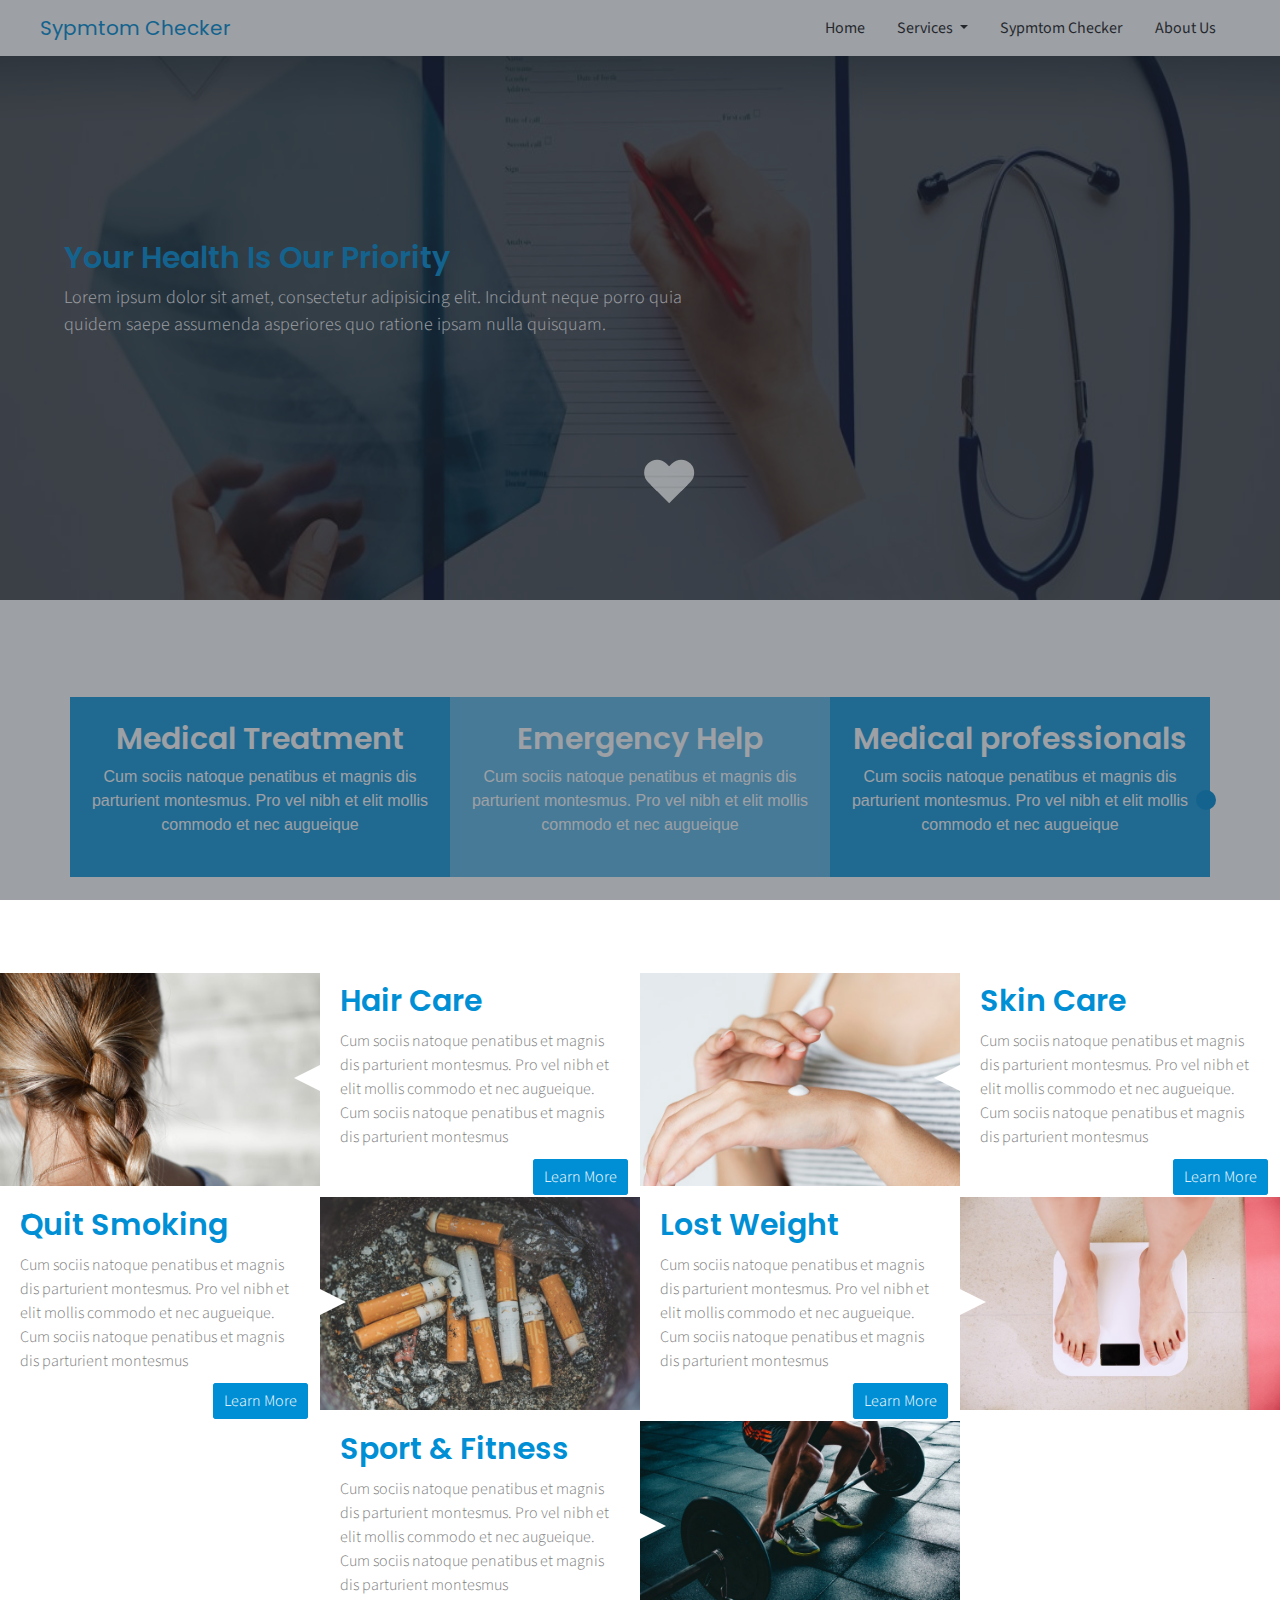
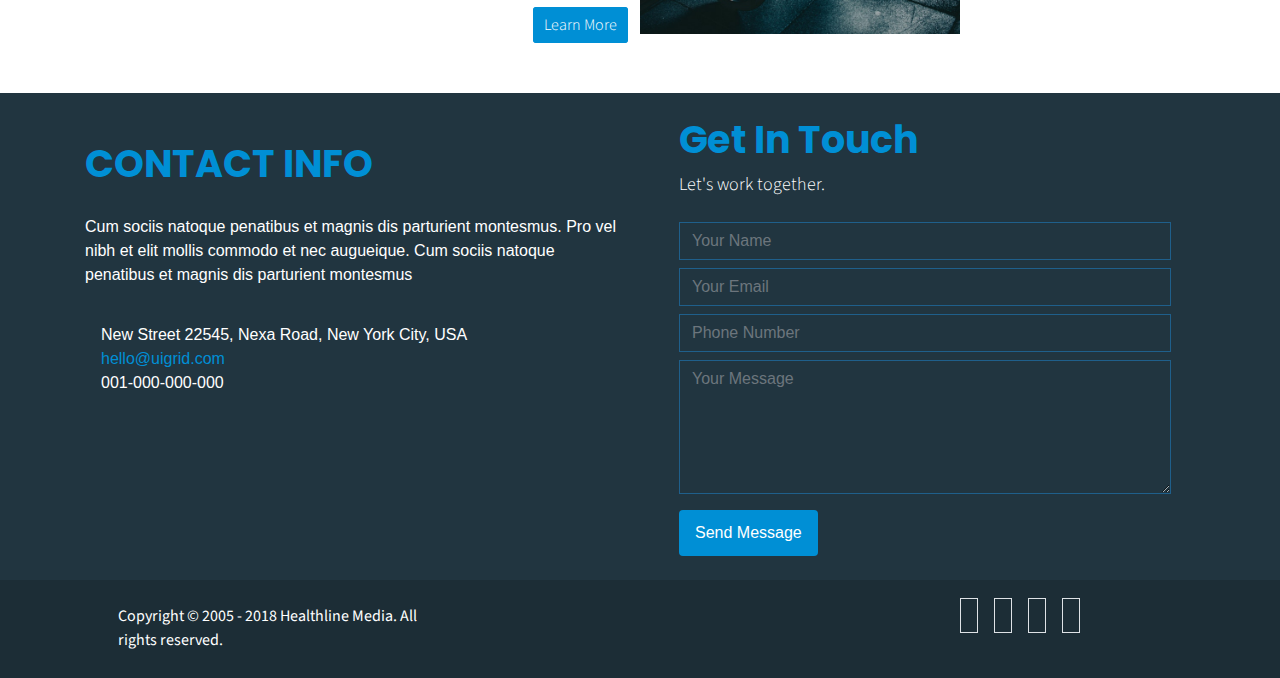
<file: index.html>
<html>
    <head>     
        <link rel="stylesheet" href="css/bootstrap.min.css"/>
        <link rel="stylesheet" href="css/index-style.css"/>
        <link href="https://fonts.googleapis.com/css?family=Poppins|Source+Sans+Pro" rel="stylesheet">
        <link rel="stylesheet" href="https://use.fontawesome.com/releases/v5.6.3/css/all.css" integrity="sha384-UHRtZLI+pbxtHCWp1t77Bi1L4ZtiqrqD80Kn4Z8NTSRyMA2Fd33n5dQ8lWUE00s/" crossorigin="anonymous">
         <link rel="stylesheet" href="css/animate.css">

        <title>Home</title>
    </head>
    <body>
    
    <div id="home">
        <div class="loading">
            <div class="lds-heart"><div></div></div>
        </div>
        <div class="overlay">
      <nav class="navbar navbar-expand-lg">
          <a class="navbar-brand mx-4" href="index.html"> <i class="fas fa-stethoscope fa-2x mx-2"></i>Sypmtom Checker</a>
  <button class="navbar-toggler" type="button" data-toggle="collapse" data-target="#navbarNavDropdown" aria-controls="navbarNavDropdown" aria-expanded="false" aria-label="Toggle navigation">
    <span class="navbar-toggler-icon"></span>
  </button>
  <div class="collapse navbar-collapse" id="navbarNavDropdown">
    <ul class="navbar-nav ml-auto px-5">
      <li class="nav-item active mx-2 py-2">
        <a class="nav-link" href="index.html">Home <span class="sr-only">(current)</span></a>
      </li>
         <li class="nav-item dropdown mx-2 py-2">
        <a class="nav-link dropdown-toggle py-2" href="#" id="navbarDropdownMenuLink" role="button" data-toggle="dropdown" aria-haspopup="true" aria-expanded="false">
          Services
        </a>
        <div class="dropdown-menu" aria-labelledby="navbarDropdownMenuLink">
          <a class="dropdown-item" href="all/health&beauty.html">Health & Beauty</a>
          <a class="dropdown-item" href="all/medicine.html">Medicine & Diseas</a>
        </div>
      </li>
      <li class="nav-item active mx-2 py-2">
        <a class="nav-link" href="all/health.html">Sypmtom Checker</a>
      </li>
      <li class="nav-item active mx-2 py-2">
        <a class="nav-link" href="all/about.html">About Us</a>
      </li>
     
    </ul>
  </div>
</nav>
</div>
    <div class="heading">
    <h1 class="animated bounceInRight"> Your Health Is Our Priority</h1>
    <p class="animated bounceInLeft">Lorem ipsum dolor sit amet, consectetur adipisicing elit. Incidunt neque porro quia<br/> quidem saepe assumenda asperiores quo ratione ipsam nulla quisquam.</p>
    </div>
    </div>
  
        
        
    <div class="ourmission my-5">
        <div class="container">
            <div class="row">
                <div class="col-xl-6 col-lg-6 col-md-12">
                    <div class="pic">
                        <img src="Images/a2.jpg"/>
                    </div>
                </div>
                <div class="col-xl-6 col-lg-6 col-md-12">
                    <div class="content my-5">
                        <h2>Our Mission</h2>
                        <p>Lorem ipsum dolor sit amet, consectetur adipisicing elit. Incidunt neque porro quia quidem saepe assumenda asperiores quo ratione ipsam nulla quisquam.Lorem ipsum dolor sit amet, consectetur adipisicing elit. Incidunt neque porro quia quidem saepe assumenda asperiores quo ratione ipsam nulla quisquam.</p>
                        <div class="spiner">
                        <i class="fas fa-hand-holding-heart fa-2x"></i>
                        </div>
                    </div>
                </div>
            </div>
        </div>    
    </div>
        
        
        
    <div class="icons my-5">
        <div class="overlay">
        <div class="container">
            <div class="row">
                <div class="col-xl-4 col-lg-4 col-md-12 p-0">
                <div class="icon py-4" id="iconLeft">
                <i class="fas fa-briefcase-medical fa-3x my-3"></i>
                    <h3>Medical Treatment</h3>
                    <p>Cum sociis natoque penatibus et magnis dis parturient montesmus. Pro vel nibh et elit mollis commodo et nec augueique</p>
                    </div>
                </div>
                <div class="col-xl-4 col-lg-4 col-md-12 p-0">
                <div class="icon py-4" id="iconCenter">
                <i class="fas fa-user-md my-3 fa-3x"></i>
                    <h3>Emergency Help</h3>
                    <p>Cum sociis natoque penatibus et magnis dis parturient montesmus. Pro vel nibh et elit mollis commodo et nec augueique</p>
                    </div>
                </div>
                <div class="col-xl-4 col-lg-4 col-md-12 p-0">
                <div class="icon py-4" id="iconRight">
                <i class="fas fa-heartbeat my-3 fa-3x"></i>
                    <h3>Medical professionals</h3>
                    <p>Cum sociis natoque penatibus et magnis dis parturient montesmus. Pro vel nibh et elit mollis commodo et nec augueique</p>
                    </div>
                </div>
            </div>
            </div>
        </div>
        </div>
        
        
        <div class="health py-5">
            <div class="container-fluid">
                <div class="row">
                    <div class="col-xl-3 col-lg-3 col-md-6 col-sm-12 p-0"id="pic">
                        <div class="item-pic">
                            <a href="all/health&beauty.html"> <img src="Images/photo-1472747624745-ce92d32d3c24.jpg"/></a>
                        </div>
                    </div>
                     <div class="col-xl-3 col-lg-3 col-md-6 col-sm-12 p-0">
                        <div class="item , right">
                            <h2>Hair Care</h2>
                            <p>Cum sociis natoque penatibus et magnis dis parturient montesmus. Pro vel nibh et elit mollis commodo et nec augueique. Cum sociis natoque penatibus et magnis dis parturient montesmus</p>
                            <a href="all/health&beauty.html">Learn More</a>
                        </div>
                    </div>
                     <div class="col-xl-3 col-lg-3 col-md-6 col-sm-12 p-0"id="pic">
                        <div class="item-pic">
                            <a href="all/health&beauty.html"> <img src="Images/photo-1535450246895-e8df524fc6bb.jpg"/></a>
                        </div>
                    </div>
                      <div class="col-xl-3 col-lg-3 col-md-6 col-sm-12 p-0">
                        <div class="item , right">
                            <h2>Skin Care</h2>
                            <p>Cum sociis natoque penatibus et magnis dis parturient montesmus. Pro vel nibh et elit mollis commodo et nec augueique. Cum sociis natoque penatibus et magnis dis parturient montesmus</p>
                            <a href="all/health&beauty.html">Learn More</a>
                        </div>
                    </div>
                </div> 
                <div class="row">
                      <div class="col-xl-3 col-lg-3 col-md-6 col-sm-12 p-0">
                        <div class="item , left">
                            <h2>َQuit Smoking</h2>
                            <p>Cum sociis natoque penatibus et magnis dis parturient montesmus. Pro vel nibh et elit mollis commodo et nec augueique. Cum sociis natoque penatibus et magnis dis parturient montesmus</p>
                            <a href="all/health&beauty.html">Learn More</a>
                        </div>
                    </div>
                    <div class="col-xl-3 col-lg-3 col-md-6 col-sm-12 p-0"id="pic">
                        <div class="item-pic">
                            <a href="all/health&beauty.html"><img src="Images/photo-1506031281992-d1de549365de.jpg"/></a>
                        </div>
                    </div>
                    <div class="col-xl-3 col-lg-3 col-md-6 col-sm-12 p-0">
                        <div class="item , left">
                            <h2>Lost Weight</h2>
                            <p>Cum sociis natoque penatibus et magnis dis parturient montesmus. Pro vel nibh et elit mollis commodo et nec augueique. Cum sociis natoque penatibus et magnis dis parturient montesmus</p>
                            <a href="#">Learn More</a>
                        </div>
                    </div>
                    <div class="col-xl-3 col-lg-3 col-md-6 col-sm-12 p-0"id="pic">
                        <div class="item-pic">
                            <a href="all/health&beauty.html"> <img src="Images/photo-1522844990619-4951c40f7eda.jpg"/></a>
                        </div>
                    </div>
                </div>
                <div class=" sport row justify-content-center">
                    <div class="col-xl-3 col-lg-3 col-md-6 col-sm-12 p-0">
                          <div class="item , left">
                            <h2>Sport & Fitness</h2>
                            <p>Cum sociis natoque penatibus et magnis dis parturient montesmus. Pro vel nibh et elit mollis commodo et nec augueique. Cum sociis natoque penatibus et magnis dis parturient montesmus</p>
                            <a href="all/health&beauty.html">Learn More</a>
                        </div>
                    </div>
                    <div class="col-xl-3 col-lg-3 col-md-6 col-sm-12 p-0"id="pic">
                        <div class="item-pic">
                            <a href="#"><img src="Images/photo-1517836357463-d25dfeac3438.jpg"/></a>
                        </div>
                    </div>
                </div>
            </div>
        </div>
        
      <!--footer-->  
        
        <footer>
            <div class="container">
                <div class="row">
                    <div class="col-md-6">
                        <div class="contactinfo my-5">
                            <h2>CONTACT INFO</h2>
                            <p>Cum sociis natoque penatibus et magnis dis parturient montesmus. Pro vel nibh et elit mollis commodo et nec augueique. Cum sociis natoque penatibus et magnis dis parturient montesmus</p>
                        <div class="info">
                            <i class="fas fa-map-marker-alt px-2 my-4"> </i>
                             <span>New Street 22545, Nexa Road, New York City, USA</span>
                           
                            <br/>
                            <i class="fas fa-envelope px-2 my-4"></i>
                             <span><a href="#">hello@uigrid.com</a></span>
                            <br/>
                            <i class="fas fa-phone px-2 my-4"></i>
                             <span>001-000-000-000</span>
                        </div>
                           
                         </div>
                    </div>
                    <div class="col-md-6">
                         <div class="ourdata  m-auto">
            <div class="heading m-4">
                <h2>Get In Touch</h2>
                <p>Let's work together.</p>
            </div>
            <div class="dataform m-4">
                <form >
            <input type="text" placeholder="Your Name"class="form-control my-2"/>
             
            <input type="email" placeholder="Your Email"class="form-control my-2"/>
               
                <input type="number" placeholder="Phone Number"class="form-control my-2"/>
               
                <textarea class="form-control" placeholder="Your Message" rows="5"></textarea>
                <button class="btn mt-3">Send Message</button>
                </form>
            </div>
        </div>
                    </div>
            
                </div>
            </div>
                <div class="last-section pt-4">
                    <div class="container">
                        <div class="row">
                            <div class="col-xl-4 col-lg-4 col-md-12  pl-5">
                                <p>Copyright © 2005 - 2018 Healthline Media. All rights reserved.</p>
                            </div>
                            <div class="col-xl-4 col-lg-4 col-md-12 ">
                                    <div class="logo w-75 m-auto text-center">
                                        <i class="fas fa-stethoscope fa-3x"></i>
                                    </div>
                                    </div>
                <div class="col-xl-4 col-lg-4 col-md-12  px-5 text-center">
                <div class="social">
                    <a href="#"> <i class="fab fa-facebook-f mx-2 border p-2"></i></a>
                    <a href="#"> <i class="fab fa-twitter mx-2 border p-2"></i></a>
                    <a href="#"> <i class="fab fa-instagram mx-2 border p-2"></i></a>
                   <a href="#"> <i class="fab fa-github mx-2 border p-2"></i></a>
                    </div>
                </div>
                </div>
                </div>
                    <div class="btnTop float-right">
                       <i class="far fa-arrow-alt-circle-up"></i>  
                        </div>
                    <div class="clearfix"></div>
                </div>
        </footer>
        
        <!--end footer-->  
    <script src="js/jquery-3.3.1.min.js"></script> 
    <script src="js/popper.min.js"></script>        
    <script src="js/bootstrap.min.js"></script>
    <script src="js/mine.js"></script>
    </body>
</html>
</file>
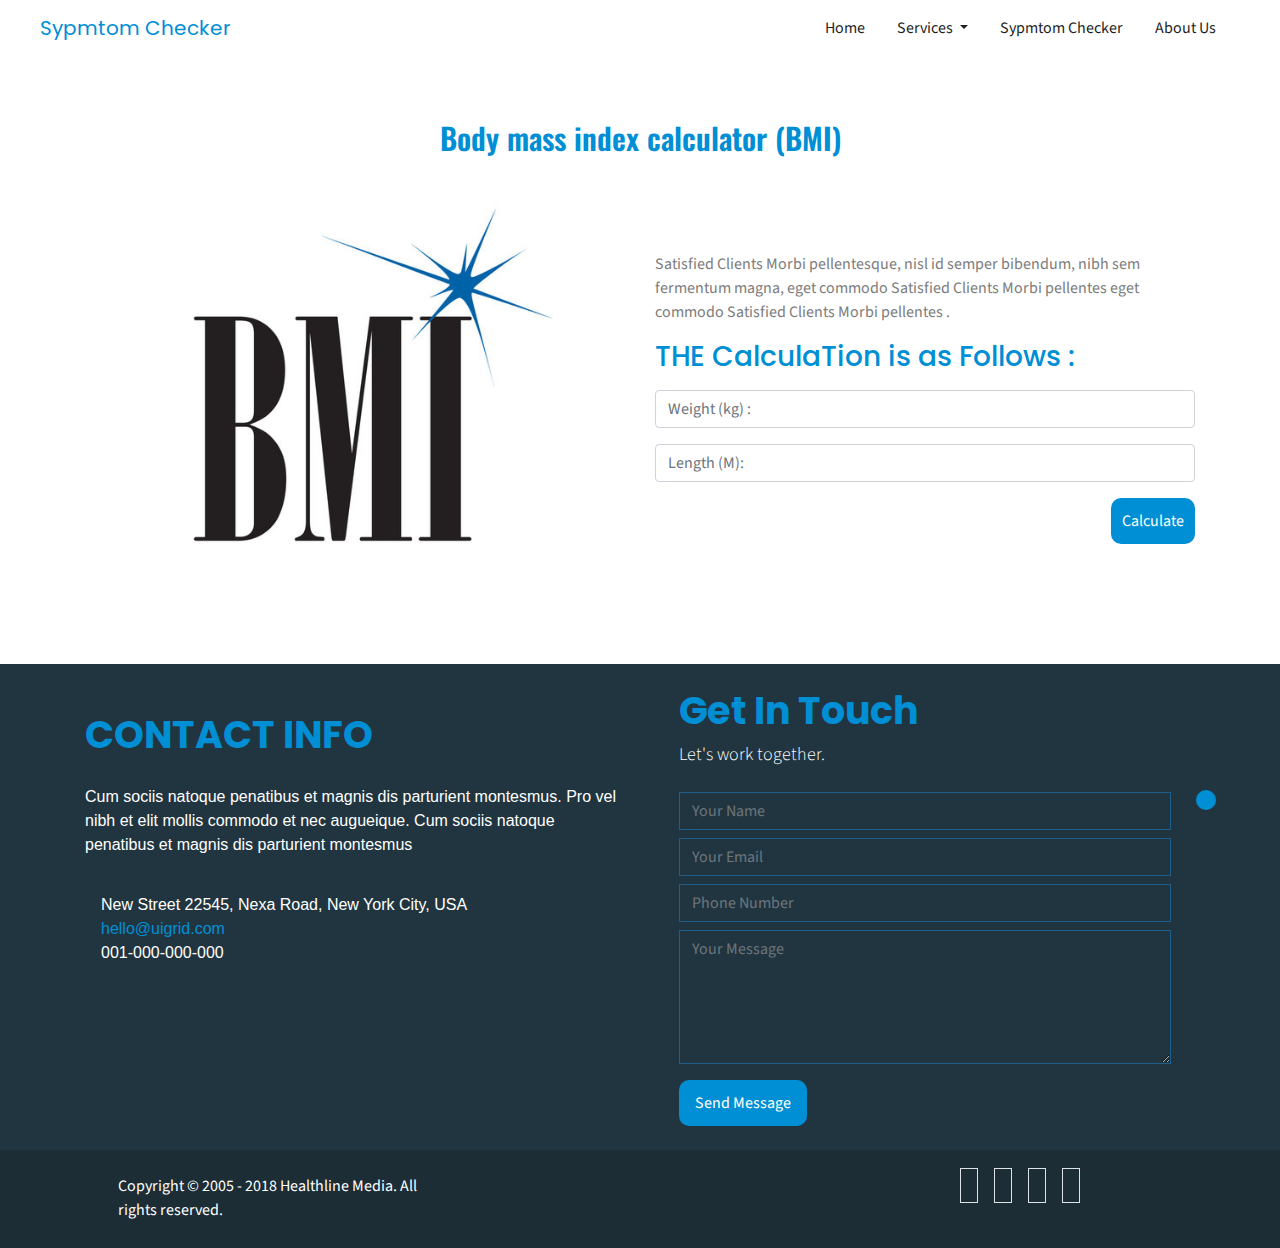
<file: all/BMI.html>
<html>
    <head>     
        <link rel="stylesheet" href="../css/bootstrap.min.css"/>
        <link rel="stylesheet" href="../css/BMI.css"/>
        <link href="https://fonts.googleapis.com/css?family=Hind+Madurai|Oswald|Poppins|Source+Sans+Pro" rel="stylesheet">
        <link rel="stylesheet" href="https://use.fontawesome.com/releases/v5.6.3/css/all.css" integrity="sha384-UHRtZLI+pbxtHCWp1t77Bi1L4ZtiqrqD80Kn4Z8NTSRyMA2Fd33n5dQ8lWUE00s/" crossorigin="anonymous">
         <link rel="stylesheet" href="../css/animate.css">

        <title>calculator (BMI)</title>
    </head>
    <body>
    <nav class="navbar navbar-expand-lg">
          <a class="navbar-brand mx-4" href="index.html"> <i class="fas fa-stethoscope fa-2x mx-2"></i>Sypmtom Checker</a>
  <button class="navbar-toggler" type="button" data-toggle="collapse" data-target="#navbarNavDropdown" aria-controls="navbarNavDropdown" aria-expanded="false" aria-label="Toggle navigation">
    <span class="navbar-toggler-icon"></span>
  </button>
  <div class="collapse navbar-collapse" id="navbarNavDropdown">
    <ul class="navbar-nav ml-auto px-5">
      <li class="nav-item active mx-2 py-2">
        <a class="nav-link" href="index.html">Home <span class="sr-only">(current)</span></a>
      </li>
         <li class="nav-item dropdown mx-2 py-2">
        <a class="nav-link dropdown-toggle py-2" href="#" id="navbarDropdownMenuLink" role="button" data-toggle="dropdown" aria-haspopup="true" aria-expanded="false">
          Services
        </a>
        <div class="dropdown-menu" aria-labelledby="navbarDropdownMenuLink">
          <a class="dropdown-item" href="all/health&beauty.html">Health & Beauty</a>
          <a class="dropdown-item" href="all/medicine.html">Medicine & Diseas</a>
        </div>
      </li>
      <li class="nav-item active mx-2 py-2">
        <a class="nav-link" href="all/health.html">Sypmtom Checker</a>
      </li>
      <li class="nav-item active mx-2 py-2">
        <a class="nav-link" href="all/about.html">About Us</a>
      </li>
     
    </ul>
  </div>
</nav>s
  
        
        
         <div class="bmi py-5">
            <div class="container">
                <h2 class="my-5">Body mass index calculator (BMI)</h2>
                <div class="row">
                    <div class="col-xl-6 col-lg-6 col-md-12">
                        <img src="../Images/BMI-logo-new-2017-billboard-1548.jpg" class="img-fluid"/>
                    </div>
                    <div class="col-xl-6 col-lg-6 col-md-12 my-5">
                        <p>Satisfied Clients Morbi pellentesque, nisl id semper bibendum, nibh sem fermentum magna, eget commodo Satisfied Clients Morbi pellentes eget commodo Satisfied Clients Morbi pellentes .</p>
                        <h3>THE CalculaTion is as Follows :</h3>
                        <input id="weight" class="form-control my-3" placeholder="Weight (kg) :">
                        <input id="length" class="form-control my-3" placeholder="Length (M):">
                        <button id="btnCalc"class=" btn mb-4  float-right">Calculate</button>
                        <div class="clearfix"></div>
                        
                        <div id="result">
                            <h4 id="count" class="text-center">dsadas </h4>
                            <p id="res" class="py-4 px-5 text-center">dsd</p>
                              <i class="fas fa-window-close"></i>
                        </div>
                    </div>
                </div>
            </div>
        </div>
        
        
        
        
        
        
        
        <footer>
            <div class="container">
                <div class="row">
                    <div class="col-md-6">
                        <div class="contactinfo my-5">
                            <h2>CONTACT INFO</h2>
                            <p>Cum sociis natoque penatibus et magnis dis parturient montesmus. Pro vel nibh et elit mollis commodo et nec augueique. Cum sociis natoque penatibus et magnis dis parturient montesmus</p>
                        <div class="info">
                            <i class="fas fa-map-marker-alt px-2 my-4"> </i>
                             <span>New Street 22545, Nexa Road, New York City, USA</span>
                           
                            <br/>
                            <i class="fas fa-envelope px-2 my-4"></i>
                             <span><a href="#">hello@uigrid.com</a></span>
                            <br/>
                            <i class="fas fa-phone px-2 my-4"></i>
                             <span>001-000-000-000</span>
                        </div>
                           
                         </div>
                    </div>
                    <div class="col-md-6">
                         <div class="ourdata  m-auto">
            <div class="heading m-4">
                <h2>Get In Touch</h2>
                <p>Let's work together.</p>
            </div>
            <div class="dataform m-4">
                <form >
            <input type="text" placeholder="Your Name"class="form-control my-2"/>
             
            <input type="email" placeholder="Your Email"class="form-control my-2"/>
               
                <input type="number" placeholder="Phone Number"class="form-control my-2"/>
               
                <textarea class="form-control" placeholder="Your Message" rows="5"></textarea>
                <button class="btn mt-3">Send Message</button>
                </form>
            </div>
        </div>
                    </div>
            
                </div>
            </div>
                <div class="last-section pt-4">
                    <div class="container">
                        <div class="row">
                            <div class="col-xl-4 col-lg-4 col-md-12  pl-5">
                                <p>Copyright © 2005 - 2018 Healthline Media. All rights reserved.</p>
                            </div>
                            <div class="col-xl-4 col-lg-4 col-md-12 ">
                                    <div class="logo w-75 m-auto text-center">
                                        <i class="fas fa-stethoscope fa-3x"></i>
                                    </div>
                                    </div>
                <div class="col-xl-4 col-lg-4 col-md-12  px-5 text-center">
                <div class="social">
                    <a href="#"> <i class="fab fa-facebook-f mx-2 border p-2"></i></a>
                    <a href="#"> <i class="fab fa-twitter mx-2 border p-2"></i></a>
                    <a href="#"> <i class="fab fa-instagram mx-2 border p-2"></i></a>
                   <a href="#"> <i class="fab fa-github mx-2 border p-2"></i></a>
                    </div>
                </div>
                </div>
                </div>
                    <div class="btnTop float-right">
                       <i class="far fa-arrow-alt-circle-up"></i>  
                        </div>
                    <div class="clearfix"></div>
                </div>
        </footer>
    <script src="../js/jquery-3.3.1.min.js"></script> 
    <script src="../js/popper.min.js"></script>        
    <script src="../js/bootstrap.min.js"></script>
    <script src="../js/BMI.js"></script>
    </body>
</html>
</file>
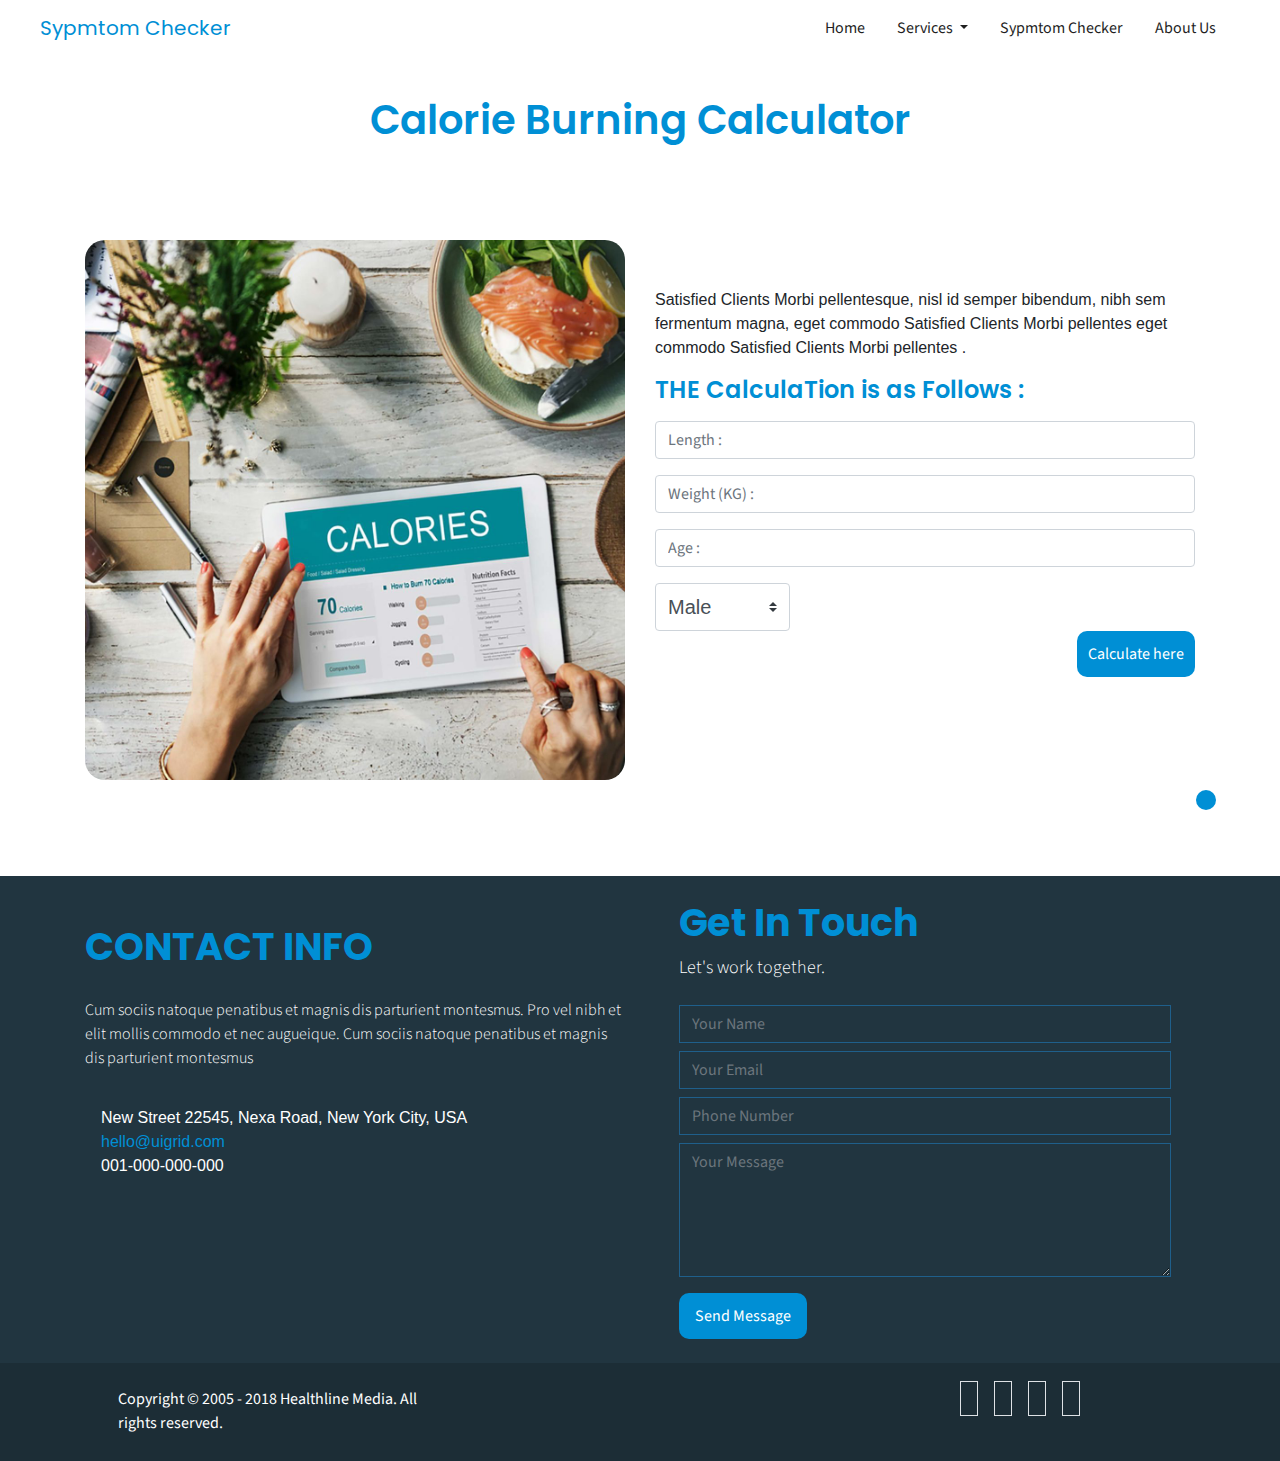
<file: all/Calori.html>
<html>
<head> 
  <link rel="stylesheet" href="../css/bootstrap.min.css"/>
    <link rel="stylesheet" href= "../css/Calorie%20.css"/>
   <link href="https://fonts.googleapis.com/css?family=Poppins|Source+Sans+Pro" rel="stylesheet">
     <link rel="stylesheet" href="https://use.fontawesome.com/releases/v5.6.3/css/all.css" integrity="sha384-UHRtZLI+pbxtHCWp1t77Bi1L4ZtiqrqD80Kn4Z8NTSRyMA2Fd33n5dQ8lWUE00s/" crossorigin="anonymous">
    <title>Calorie Burning Calculator</title>
    </head>
    <body>
    
           <nav class="navbar navbar-expand-lg">
          <a class="navbar-brand mx-4" href="index.html"> <i class="fas fa-stethoscope fa-2x mx-2"></i>Sypmtom Checker</a>
  <button class="navbar-toggler" type="button" data-toggle="collapse" data-target="#navbarNavDropdown" aria-controls="navbarNavDropdown" aria-expanded="false" aria-label="Toggle navigation">
    <span class="navbar-toggler-icon"></span>
  </button>
  <div class="collapse navbar-collapse" id="navbarNavDropdown">
    <ul class="navbar-nav ml-auto px-5">
      <li class="nav-item active mx-2 py-2">
        <a class="nav-link" href="index.html">Home <span class="sr-only">(current)</span></a>
      </li>
         <li class="nav-item dropdown mx-2 py-2">
        <a class="nav-link dropdown-toggle py-2" href="#" id="navbarDropdownMenuLink" role="button" data-toggle="dropdown" aria-haspopup="true" aria-expanded="false">
          Services
        </a>
        <div class="dropdown-menu" aria-labelledby="navbarDropdownMenuLink">
          <a class="dropdown-item" href="all/health&beauty.html">Health & Beauty</a>
          <a class="dropdown-item" href="all/medicine.html">Medicine & Diseas</a>
        </div>
      </li>
      <li class="nav-item active mx-2 py-2">
        <a class="nav-link" href="all/health.html">Sypmtom Checker</a>
      </li>
      <li class="nav-item active mx-2 py-2">
        <a class="nav-link" href="all/about.html">About Us</a>
      </li>
     
    </ul>
  </div>
</nav>   
        
            
        
        
        
        <div id="wight" class="py-5">
            <h3 id="heading"class="text-center my-5">  Calorie Burning Calculator </h3>
        <div class="container">
            <div class="row">
                
            <div class="col-xl-6 col-lg-6 col-md-12">
                
                
            <div class="wightbig py-5">
    
            <img class="img-fluid" src="../Images/02_Calories_How-Many-Calories-Should-I-Eat-If-I-Want-to-Lose-Weight-10-Steps-to-Help-You-Reach-Your-Weight-Loss-Goal_478226209-Rawpixel.com_-1200x1200.jpg"/>
               </div>
                </div>
                
                <div class="col-xl-6 col-lg-6 col-md-12 my-5">
                <p id="prag " class="mt-5">Satisfied Clients Morbi pellentesque, nisl id semper bibendum, nibh sem fermentum magna, eget commodo Satisfied Clients Morbi pellentes eget commodo Satisfied Clients Morbi pellentes  .</p>
            
                
                <h4>THE CalculaTion is as Follows :</h4>
                
                <input placeholder="Length :"id="length"class="form-control mb-3 mt-3" required>
                <input placeholder="Weight (KG) :"id="weight" class="form-control mb-3 mt-3" required>
                <input placeholder="Age : " id="age"class="form-control mb-3 mt-3" required>
              <select class=" gender custom-select custom-select-lg  w-25" placeholder="Gender" required>
              <option value="1">Male</option>
              <option value="2">Female</option>
                </select>
                <button id="btnCalc"class=" btn my-5 float-right">Calculate here</button>
                
                  <div id="calc" class="my-5">
                    <p id="message" class="my-5 py-5  px-3 text-center"></p>
                     <i class="fas fa-window-close"></i>
                </div>        
            </div>
                 
  
            
                </div>
                
                
                </div>
            </div>
        
        
          <footer>
            <div class="container">
                <div class="row">
                    <div class="col-md-6">
                        <div class="contactinfo my-5">
                            <h2>CONTACT INFO</h2>
                            <p>Cum sociis natoque penatibus et magnis dis parturient montesmus. Pro vel nibh et elit mollis commodo et nec augueique. Cum sociis natoque penatibus et magnis dis parturient montesmus</p>
                        <div class="info">
                            <i class="fas fa-map-marker-alt px-2 my-4"> </i>
                             <span>New Street 22545, Nexa Road, New York City, USA</span>
                           
                            <br/>
                            <i class="fas fa-envelope px-2 my-4"></i>
                             <span><a href="#">hello@uigrid.com</a></span>
                            <br/>
                            <i class="fas fa-phone px-2 my-4"></i>
                             <span>001-000-000-000</span>
                        </div>
                           
                         </div>
                    </div>
                    <div class="col-md-6">
                         <div class="ourdata  m-auto">
            <div class="heading m-4">
                <h2>Get In Touch</h2>
                <p>Let's work together.</p>
            </div>
            <div class="dataform m-4">
                <form >
            <input type="text" placeholder="Your Name"class="form-control my-2"/>
             
            <input type="email" placeholder="Your Email"class="form-control my-2"/>
               
                <input type="number" placeholder="Phone Number"class="form-control my-2"/>
               
                <textarea class="form-control" placeholder="Your Message" rows="5"></textarea>
                <button class="btn mt-3">Send Message</button>
                </form>
            </div>
        </div>
                    </div>
            
                </div>
            </div>
                <div class="last-section pt-4">
                    <div class="container">
                        <div class="row">
                            <div class="col-xl-4 col-lg-4 col-md-12  pl-5">
                                <p>Copyright © 2005 - 2018 Healthline Media. All rights reserved.</p>
                            </div>
                            <div class="col-xl-4 col-lg-4 col-md-12 ">
                                    <div class="logo w-75 m-auto text-center">
                                        <i class="fas fa-stethoscope fa-3x"></i>
                                    </div>
                                    </div>
                <div class="col-xl-4 col-lg-4 col-md-12  px-5 text-center">
                <div class="social">
                    <a href="#"> <i class="fab fa-facebook-f mx-2 border p-2"></i></a>
                    <a href="#"> <i class="fab fa-twitter mx-2 border p-2"></i></a>
                    <a href="#"> <i class="fab fa-instagram mx-2 border p-2"></i></a>
                   <a href="#"> <i class="fab fa-github mx-2 border p-2"></i></a>
                    </div>
                </div>
                </div>
                </div>
                    <div class="btnTop float-right">
                       <i class="far fa-arrow-alt-circle-up"></i>  
                        </div>
                    <div class="clearfix"></div>
                </div>
        </footer>
    
    
    
   
    
    
      <script src="../js/jquery-3.3.1.min.js"></script> 
        <script src="../js/popper.min.js"></script>        
        <script src="../js/bootstrap.min.js"></script>
        <script src="../js/Calorie%20.js"></script>
    </body>







</html>
</file>
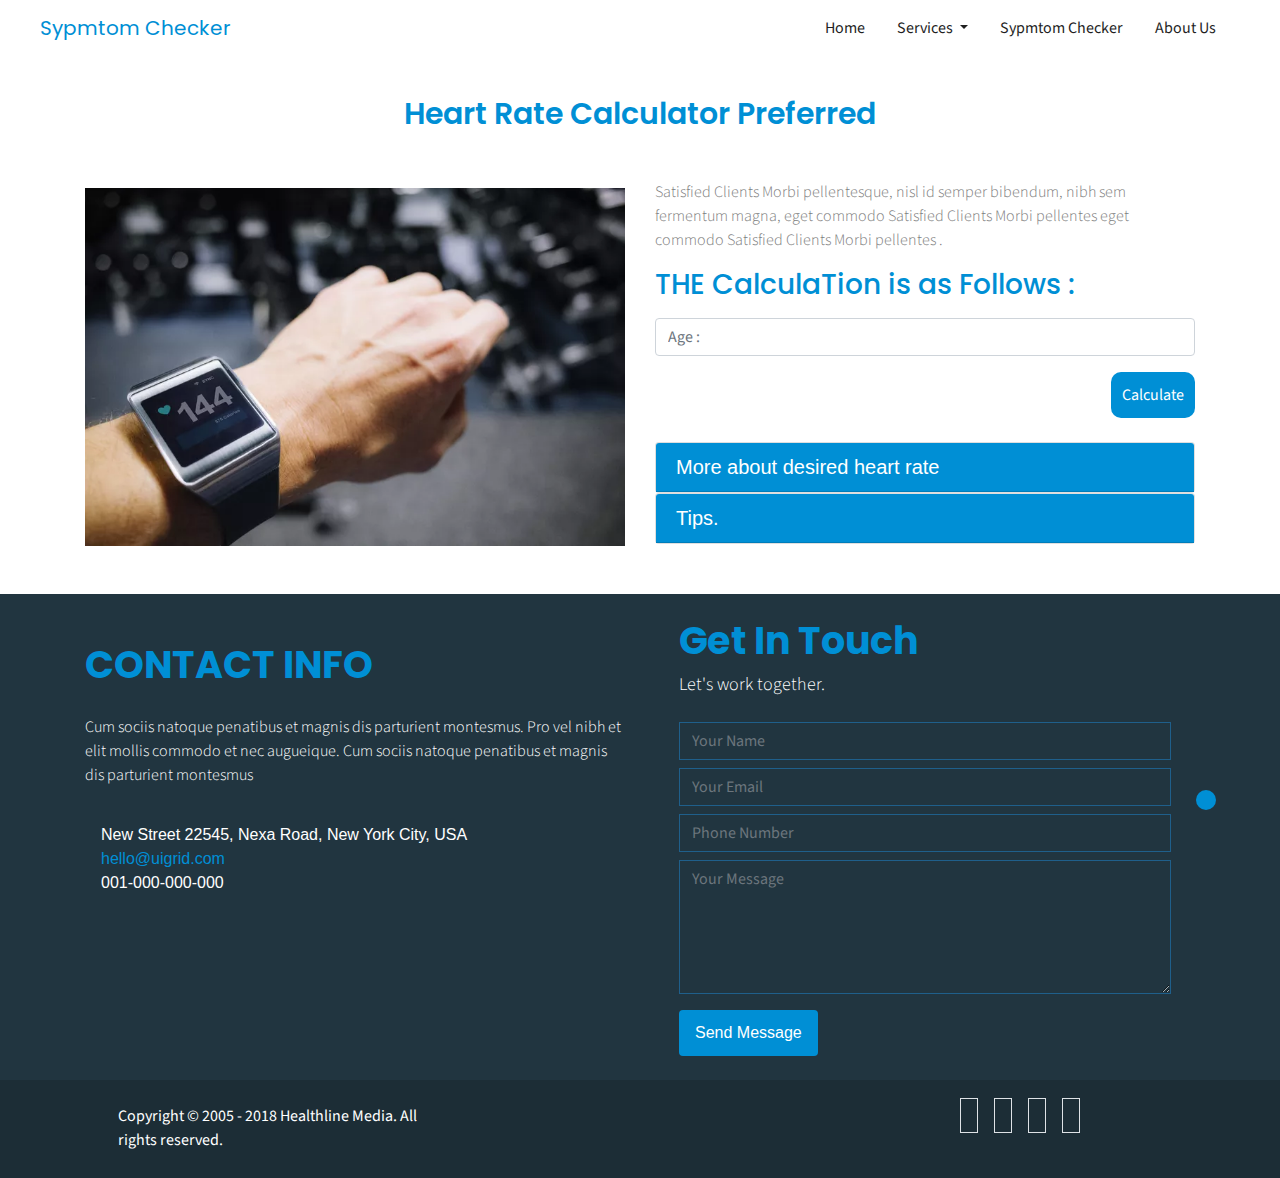
<file: all/heartrate.html>
<html>
    <head>     
        <link rel="stylesheet" href="../css/bootstrap.min.css"/>
        <link rel="stylesheet" href="../css/heartrate.css"/>
      <link href="https://fonts.googleapis.com/css?family=Poppins|Source+Sans+Pro" rel="stylesheet">
        <link rel="stylesheet" href="https://use.fontawesome.com/releases/v5.6.3/css/all.css" integrity="sha384-UHRtZLI+pbxtHCWp1t77Bi1L4ZtiqrqD80Kn4Z8NTSRyMA2Fd33n5dQ8lWUE00s/" crossorigin="anonymous">
         <link rel="stylesheet" href="../css/animate.css">

        <title>Heart Rate</title>
    </head>
    <body>
     <nav class="navbar navbar-expand-lg">
          <a class="navbar-brand mx-4" href="index.html"> <i class="fas fa-stethoscope fa-2x mx-2"></i>Sypmtom Checker</a>
  <button class="navbar-toggler" type="button" data-toggle="collapse" data-target="#navbarNavDropdown" aria-controls="navbarNavDropdown" aria-expanded="false" aria-label="Toggle navigation">
    <span class="navbar-toggler-icon"></span>
  </button>
  <div class="collapse navbar-collapse" id="navbarNavDropdown">
    <ul class="navbar-nav ml-auto px-5">
      <li class="nav-item active mx-2 py-2">
        <a class="nav-link" href="index.html">Home <span class="sr-only">(current)</span></a>
      </li>
         <li class="nav-item dropdown mx-2 py-2">
        <a class="nav-link dropdown-toggle py-2" href="#" id="navbarDropdownMenuLink" role="button" data-toggle="dropdown" aria-haspopup="true" aria-expanded="false">
          Services
        </a>
        <div class="dropdown-menu" aria-labelledby="navbarDropdownMenuLink">
          <a class="dropdown-item" href="all/health&beauty.html">Health & Beauty</a>
          <a class="dropdown-item" href="all/medicine.html">Medicine & Diseas</a>
        </div>
      </li>
      <li class="nav-item active mx-2 py-2">
        <a class="nav-link" href="all/health.html">Sypmtom Checker</a>
      </li>
      <li class="nav-item active mx-2 py-2">
        <a class="nav-link" href="all/about.html">About Us</a>
      </li>
     
    </ul>
  </div>
</nav>
    
    <div id="heart"class="py-5">
            <div class="container">
                <h2 class="my-5">Heart Rate Calculator Preferred</h2>
                <div class="row">
                    <div class="col-xl-6 col-lg-6 col-md-12">
                        <div id="image">
                            <img class="img-fluid mt-2" src="../Images/heartRate.jpg"/>
                        </div>
                    </div>
                    <div class="col-xl-6 col-lg-6 col-md-12">
                        <p>Satisfied Clients Morbi pellentesque, nisl id semper bibendum, nibh sem fermentum magna, eget commodo Satisfied Clients Morbi pellentes eget commodo Satisfied Clients Morbi pellentes .</p>
                        <h3>THE CalculaTion is as Follows :</h3>
                        <input id="calc" class="form-control my-3" placeholder="Age :">
                        <button id="btnCalc"class=" btn mb-4  float-right">Calculate</button>
                        <div class="clearfix"></div>
                        
                         <div id="result">
                            <h4 id="count" class="text-center"> </h4>
                            <p id="res" class="py-4 px-5 text-center"></p>
                              <i class="fas fa-window-close"></i>
                        </div>
                 <div id="accordion" role="tablist">
                  <div class="card">
                    <div class="card-header" role="tab" id="headingOne">
                      <h5 class="mb-0">
                        <a data-toggle="collapse" href="#collapseOne" aria-expanded="true" aria-controls="collapseOne">
                          More about desired heart rate
                        </a>
                      </h5>
                    </div>

                    <div id="collapseOne" class="collapse" role="tabpanel" aria-labelledby="headingOne" data-parent="#accordion">
                      <div class="card-body">
                        When exercising, you should try to maintain a heart rate between 70 and 85 percent of the maximum heart rate (MHR). Your MHR (can be counted roughly when we subtract 220 minus your generation - for example, if you are 40 years old, we subtract 220-40 and get 180) which is the maximum that your heart and blood vessels can carry during physical activity.

                        These figures are estimates of the average value. Many people have (MHR) more or less. Sometimes this is between 15 and 20 beats per minute. There is a debate about how to correctly estimate the MHR and what percentage is desired.

                        If you're looking for more than just an estimate, think of discussing the limits of heart rate areas with your physiologist or personal trainer.

                        Note:
                        There are several types of medications that can reduce the maximum heart rate, thus reducing the target heart rate. Beta blockers, most anti-arrhythmias, some calcium blockers and digoxin are among the most common. For some people, H-2 blockers prescribed to treat acid reflux also reduce the maximum heart rate. If you are taking any of these medicines, ask your doctor if you need to seek a lower heart rate.


                      </div>
                    </div>
                  </div>
                  <div class="card">
                    <div class="card-header" role="tab" id="headingTwo">
                      <h5 class="mb-0">
                        <a class="collapsed" data-toggle="collapse" href="#collapseTwo" aria-expanded="false" aria-controls="collapseTwo">
                          Tips.
                        </a>
                      </h5>
                    </div>
                    <div id="collapseTwo" class="collapse" role="tabpanel" aria-labelledby="headingTwo" data-parent="#accordion">
                      <div class="card-body">
                        To check your heart rate during exercise:
                        <ol>
                          
                      <li>Pause.</li>
                      <li> Measure your heartbeat for 15 seconds.</li>
                       <li>Beat this number to 4 to calculate your heartbeat within a minute.</li> 
                        </ol> 
                        If you are at the beginning of a training program, keep your heart rate at a minimum within the desired heart rate, and then gradually exercise to reach higher rates.
                      </div>
                    </div>
                  </div>
                    </div>
                   
                </div>
            </div>
        </div>

        </div>
       
      
           <footer>
            <div class="container">
                <div class="row">
                    <div class="col-md-6">
                        <div class="contactinfo my-5">
                            <h2>CONTACT INFO</h2>
                            <p>Cum sociis natoque penatibus et magnis dis parturient montesmus. Pro vel nibh et elit mollis commodo et nec augueique. Cum sociis natoque penatibus et magnis dis parturient montesmus</p>
                        <div class="info">
                            <i class="fas fa-map-marker-alt px-2 my-4"> </i>
                             <span>New Street 22545, Nexa Road, New York City, USA</span>
                           
                            <br/>
                            <i class="fas fa-envelope px-2 my-4"></i>
                             <span><a href="#">hello@uigrid.com</a></span>
                            <br/>
                            <i class="fas fa-phone px-2 my-4"></i>
                             <span>001-000-000-000</span>
                        </div>
                           
                         </div>
                    </div>
                    <div class="col-md-6">
                         <div class="ourdata  m-auto">
            <div class="heading m-4">
                <h2>Get In Touch</h2>
                <p>Let's work together.</p>
            </div>
            <div class="dataform m-4">
                <form >
            <input type="text" placeholder="Your Name"class="form-control my-2"/>
             
            <input type="email" placeholder="Your Email"class="form-control my-2"/>
               
                <input type="number" placeholder="Phone Number"class="form-control my-2"/>
               
                <textarea class="form-control" placeholder="Your Message" rows="5"></textarea>
                <button class="btn mt-3">Send Message</button>
                </form>
            </div>
        </div>
                    </div>
            
                </div>
            </div>
                <div class="last-section pt-4">
                    <div class="container">
                        <div class="row">
                            <div class="col-xl-4 col-lg-4 col-md-12  pl-5">
                                <p>Copyright © 2005 - 2018 Healthline Media. All rights reserved.</p>
                            </div>
                            <div class="col-xl-4 col-lg-4 col-md-12 ">
                                    <div class="logo w-75 m-auto text-center">
                                        <i class="fas fa-stethoscope fa-3x"></i>
                                    </div>
                                    </div>
                <div class="col-xl-4 col-lg-4 col-md-12  px-5 text-center">
                <div class="social">
                    <a href="#"> <i class="fab fa-facebook-f mx-2 border p-2"></i></a>
                    <a href="#"> <i class="fab fa-twitter mx-2 border p-2"></i></a>
                    <a href="#"> <i class="fab fa-instagram mx-2 border p-2"></i></a>
                   <a href="#"> <i class="fab fa-github mx-2 border p-2"></i></a>
                    </div>
                </div>
                </div>
                </div>
                    <div class="btnTop float-right">
                       <i class="far fa-arrow-alt-circle-up"></i>  
                        </div>
                    <div class="clearfix"></div>
                </div>
        </footer>
    <script src="../js/jquery-3.3.1.min.js"></script> 
    <script src="../js/popper.min.js"></script>        
    <script src="../js/bootstrap.min.js"></script>
    <script src="../js/heartrate.js"></script>
    </body>
</html>
</file>
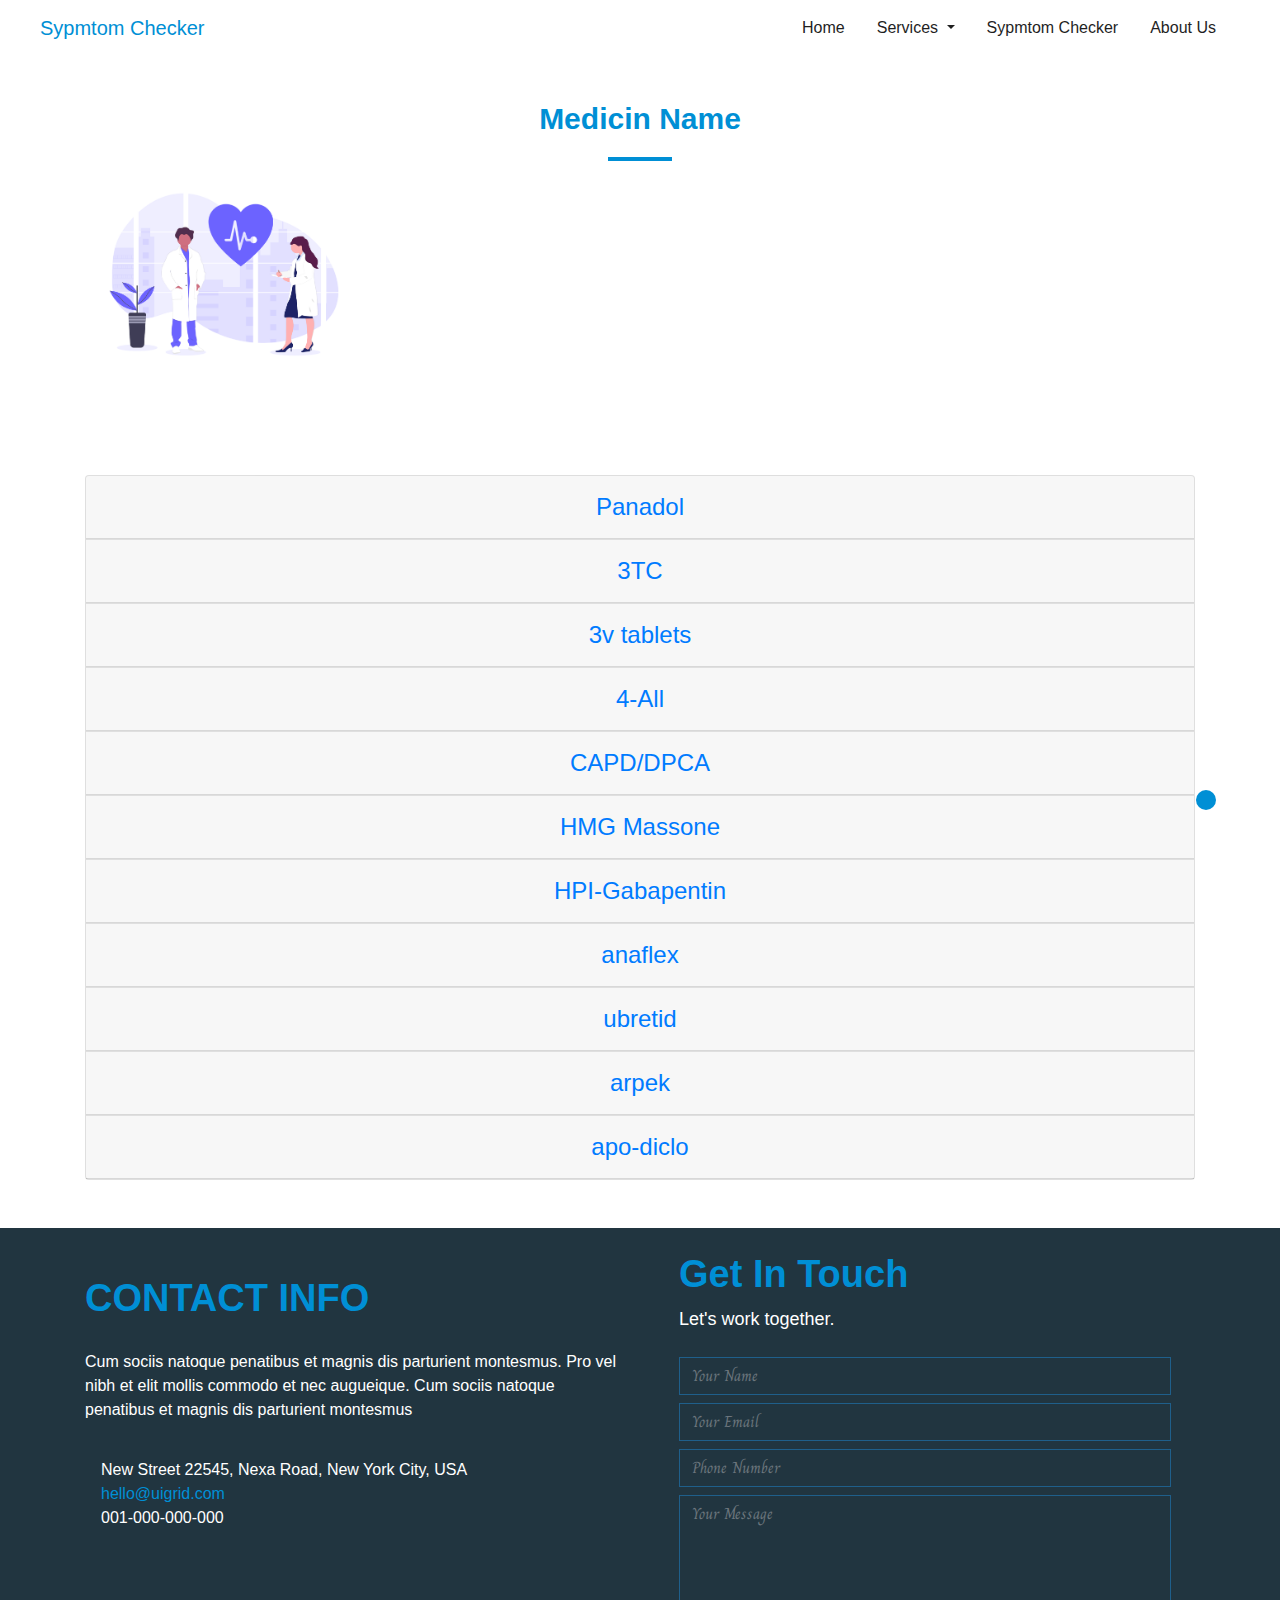
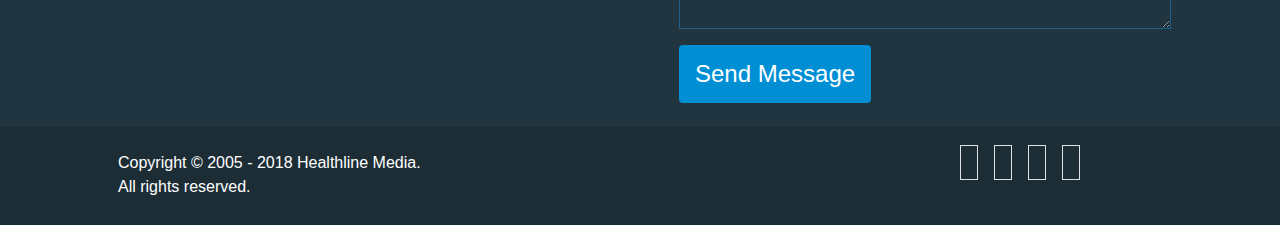
<file: all/medicine.html>
<html>
<head>
     <link rel="stylesheet" href="../css/bootstrap.min.css"/>
    <link href="https://fonts.googleapis.com/css?family=Charm|Crimson+Text" rel="stylesheet"/>
    <link rel="stylesheet" href="https://use.fontawesome.com/releases/v5.6.3/css/all.css" integrity="sha384-UHRtZLI+pbxtHCWp1t77Bi1L4ZtiqrqD80Kn4Z8NTSRyMA2Fd33n5dQ8lWUE00s/" crossorigin="anonymous">
    <link rel="stylesheet" href="../css/medicine.css"/>
</head>
<body>
  
     <!-- start of vavbar -->
     <div id="home">
        <div class="loading">
            <div class="lds-heart"><div></div></div>
        </div>
        <div class="overlay">
      <nav class="navbar navbar-expand-lg">
          <a class="navbar-brand mx-4" href="../index.html"> <i class="fas fa-stethoscope fa-2x mx-2"></i>Sypmtom Checker</a>
  <button class="navbar-toggler" type="button" data-toggle="collapse" data-target="#navbarNavDropdown" aria-controls="navbarNavDropdown" aria-expanded="false" aria-label="Toggle navigation">
    <span class="navbar-toggler-icon"></span>
  </button>
  <div class="collapse navbar-collapse" id="navbarNavDropdown">
    <ul class="navbar-nav ml-auto px-5">
      <li class="nav-item active mx-2 py-2">
        <a class="nav-link" href="../index.html">Home <span class="sr-only">(current)</span></a>
      </li>
         <li class="nav-item dropdown mx-2 py-2">
        <a class="nav-link dropdown-toggle py-2" href="#" id="navbarDropdownMenuLink" role="button" data-toggle="dropdown" aria-haspopup="true" aria-expanded="false">
          Services
        </a>
        <div class="dropdown-menu" aria-labelledby="navbarDropdownMenuLink">
          <a class="dropdown-item" href="health&beauty.html">Health & Beauty</a>
          <a class="dropdown-item" href="medicine.html">Medicine & Diseas</a>
        </div>
      </li>
      <li class="nav-item active mx-2 py-2 ">
        <a class="nav-link" href="health.html">Sypmtom Checker</a>
      </li>
      <li class="nav-item active mx-2 py-2">
        <a class="nav-link" href="about.html">About Us</a>
      </li>
     
    </ul>
  </div>
</nav>
</div>
    </div>
    
      
    <!-- end of vavbar -->
    
    <!-- start of medicine section -->
    
    <div class=" bacG py-5" >
        <div Class="container">
    <div  Class="row">
       
        <div class="col-md-12 NamePage">
       <div class="line py-5">
           
        <p Class="PNamePage">Medicin Name</p>
           <div><hr Class="LNamePage"></div>
                <img src="../Images/undraw_medicine_b1ol.png" class="w-25 m-auto"/>
            </div>
                <!-- start of collaps-->
         
                <div class="accordion backk Capse" id="accordionExample">
   <div class="card">
    <div class="card-header" id="headingOne">
      <h2 class="mb-0">
        <button class="btn btn-link  p-0" type="button" data-toggle="collapse" data-target="#collapseOne" aria-expanded="true" aria-controls="collapseOne">
          Panadol
        </button>
      </h2>
    </div>

    <div id="collapseOne" class="collapse " aria-labelledby="headingOne" data-parent="#accordionExample">
      <div class="card-body PColl">
          
          <div class="row">
       <div class="col-md-3 first" >
        
            <h5>Active Ingredient</h5>
            <p>Pseudoephedrine</p>
     
          </div>
            <div class="col-md-3 first">
            <h5>Categroy</h5>
            <p>respiratory system diseases</p> 
          </div>
            <div class="col-md-3 first">
            <h5>Some Info</h5>
            <p>          Contraindications Using Cold & Fluid Banadol : Not used in the following cases: Hypersensitivity to any of the ingredients of this medicine.
             </p> 
          </div>
            <div class="col-md-3 first">
            <h5>Class treatment</h5>
            <p>Analgesic pain</p> 
          </div>
               </div> 
              

          
      </div>
        
        
    </div>
  </div>
   <div class="card">
    <div class="card-header" id="headingTwo">
      <h2 class="mb-0">
        <button class="btn btn-link collapsed p-0 " type="button" data-toggle="collapse" data-target="#collapseTwo" aria-expanded="false" aria-controls="collapseTwo">
3TC
        </button>
      </h2>
    </div>
    <div id="collapseTwo" class="collapse" aria-labelledby="headingTwo" data-parent="#accordionExample">
      <div class="card-body PColl"> 
          <div class="row">
       <div class="col-md-3 first" >
        
            <h5>Active Ingredient</h5>
            <p>Lamifudine</p> 
          </div>
            <div class="col-md-3 first ">
          
            <h5>Categroy</h5>
            <p>Immunology</p> 
          </div>
            <div class="col-md-3 first">
          
            <h5>Some Info</h5>
            <p>          The Epivir brand is used to treat HIV infection in combination with Zidovodine.

Epivir-HBV is used to treat hepatitis B.
             </p> 
          </div>
            <div class="col-md-3 first">
         
            <h5>Class treatment</h5>
            <p>Antivirals</p> 
          </div>
               </div>       </div>
    </div>
  </div>
   <div class="card">
    <div class="card-header" id="headingThree">
      <h2 class="mb-0">
        <button class="btn btn-link collapsed p-0 " type="button" data-toggle="collapse" data-target="#collapseThree" aria-expanded="false" aria-controls="collapseThree">
3v tablets
        </button>
      </h2>
    </div>
    <div id="collapseThree" class="collapse" aria-labelledby="headingThree" data-parent="#accordionExample">
      <div class="card-body PColl">
        <div class="row">
       <div class="col-md-3 first" >
          <div>
           </div>
            <h5>Active Ingredient</h5>
            <p>VITAMIN B1 (THIAMINE), VITAMIN B6 (PYRIDOXINE), VITAMIN B12 (CYANOCOBALAMIN)</p> 
          </div>
            <div class="col-md-3 first">
          <div>
           </div>
            <h5>Categroy</h5>
            <p>Vitamins</p> 
          </div>
            <div class="col-md-3 first">
          <div>
           </div>
            <h5>Some Info</h5>
            <p>       Diabetes, especially in people who do not maintain normal levels of sugar in the blood, leads to multiple complications. These complications damage the nerves, leading to partial loss of limb sensation or numbness and a feeling of coldness in the limbs.
             </p> 
          </div>
            <div class="col-md-3 first">
          <div>
           </div>
            <h5>Class treatment</h5>
            <p>Vitamins and minerals</p> 
          </div>
               </div>        </div>
    </div>
  </div>
   <div class="card">
    <div class="card-header" id="headingTwo">
      <h2 class="mb-0">
        <button class="btn btn-link collapsed p-0 " type="button" data-toggle="collapse" data-target="#collapseTwo1" aria-expanded="false" aria-controls="collapseTwo1">
4-All
        </button>
      </h2>
    </div>
    <div id="collapseTwo1" class="collapse" aria-labelledby="headingTwo" data-parent="#accordionExample">
      <div class="card-body PColl"><div class="row">
       <div class="col-md-3 first" >
          <div>
           </div>
            <h5>Active Ingredient</h5>
            <p>Paracetamol (acetaminophen)</p> 
          </div>
            <div class="col-md-3 first">
          <div>
           </div>
            <h5>Categroy</h5>
            <p>Neurological diseases</p> 
          </div>
            <div class="col-md-3 first">
          <div>
           </div>
            <h5>Some Info</h5>
            <p>      Treatment is used as a mild to moderate pain reliever and as an antihypertensive agent.<br>
Acetaminophen is used to treat many diseases such as headache, muscle aches, arthritis, back pain, toothache, colds, fever
             </p> 
          </div>
            <div class="col-md-3 first">
          <div>
           </div>
            <h5>Class treatment</h5>
            <p>Analgesic pain</p> 
          </div>
               </div>       </div>
    </div>
  </div>
   <div class="card ">
    <div class="card-header" id="headingTwo">
      <h2 class="mb-0">
        <button class="btn btn-link p-0 collapsed" type="button" data-toggle="collapse" data-target="#collapseTwo2" aria-expanded="true" aria-controls="collapseTwo2">
CAPD/DPCA        </button>
      </h2>
    </div>
    <div id="collapseTwo2" class="collapse" aria-labelledby="headingTwo2" data-parent="#accordionExample">
      <div class="card-body PColl">
          <div class="row">
       <div class="col-md-3 first" >
          <div>
           </div>
            <h5>Active Ingredient</h5>
            <p>Sodium chloride, Magnesium chloride, Calcium chloride, Sodium lactate, Glucose</p> 
          </div>
            <div class="col-md-3 first">
          <div>
           </div>
            <h5>Categroy</h5>
            <p>Urology and genital diseases</p> 
          </div>
            <div class="col-md-3 first">
          <div>
           </div>
            <h5>Some Info</h5>
            <p>       This solution is used for the process of peritoneal dialysis in patients with chronic renal failure.
             </p> 
          </div>
            <div class="col-md-3 first">
          <div>
           </div>
            <h5>Class treatment</h5>
            <p>Irrigating solution</p> 
          </div>
               </div>
      </div>
    </div>
  </div>
   <div class="card ">
    <div class="card-header" id="headingTwo">
      <h2 class="mb-0">
        <button class="btn btn-link p-0 collapsed" type="button" data-toggle="collapse" data-target="#collapseTwo3" aria-expanded="true" aria-controls="collapseTwo3">
HMG Massone
        </button>
      </h2>
    </div>
    <div id="collapseTwo3" class="collapse" aria-labelledby="headingTwo2" data-parent="#accordionExample">
      <div class="card-body PColl">
                  <div class="row">
       <div class="col-md-3 first" >
          <div>
           </div>
            <h5>Active Ingredient</h5>
            <p>Hormone - stimulating hormone and lutein hormone.</p> 
          </div>
            <div class="col-md-3 first">
          <div>
           </div>
            <h5>Categroy</h5>
            <p>Infertility</p> 
          </div>
            <div class="col-md-3 first">
          <div>
           </div>
            <h5>Some Info</h5>
            <p>     Of the fertility drugs are used in conjunction with the medicines for chorionic gonadotropin to treat infertility and fertility problems in women who do not suffer from primary ovarian failure.
             </p> 
          </div>
            <div class="col-md-3 first">
          <div>
           </div>
            <h5>Class treatment</h5>
            <p>Hermon</p> 
          </div>
               </div>
      </div>
    </div>
  </div>
   <div class="card ">
    <div class="card-header" id="headingTwo">
      <h2 class="mb-0">
        <button class="btn btn-link p-0 collapsed " type="button" data-toggle="collapse" data-target="#collapseTwo4" aria-expanded="true" aria-controls="collapseTwo4">
HPI-Gabapentin        </button>
      </h2>
    </div>
    <div id="collapseTwo4" class="collapse" aria-labelledby="headingTwo4" data-parent="#accordionExample">
      <div class="card-body PColl">                 <div class="row">
       <div class="col-md-3 first" >
         
            <h5>Active Ingredient</h5>
            <p>Gabapentine</p> 
          </div>
            <div class="col-md-3 first">
          
            <h5>Categroy</h5>
            <p>Psychiatric illness</p> 
          </div>
            <div class="col-md-3 first">
    
            <h5>Some Info</h5>
            <p>    The treatment helps prevent seizures or seizures in the brain and helps control them. It is used as a single treatment or in other treatments to control certain types of seizures or epileptic seizures. It also regulates the work of a number of neurotransmitters Neurons responsible for the delivery of pain, leading to its use in the treatment of some types of neuropathic pain.
             </p> 
          </div>
            <div class="col-md-3 first">
          <div>
           </div>
            <h5>Class treatment</h5>
            <p>Anticonvulsants</p> 
          </div>
               </div>
      </div>
    </div>
  </div>
   <div class="card ">
    <div class="card-header" id="headingTwo">
      <h2 class="mb-0">
        <button class="btn btn-link p-0 collapsed" type="button" data-toggle="collapse" data-target="#collapseTwo5" aria-expanded="true" aria-controls="collapseTwo5">
anaflex        </button>
      </h2>
    </div>
    <div id="collapseTwo5" class="collapse" aria-labelledby="headingTwo2" data-parent="#accordionExample">
      <div class="card-body PColl">
                        <div class="row">
       <div class="col-md-3 first" >
            <h5>Active Ingredient</h5>
            <p>Polynoxylin</p> 
          </div>
            <div class="col-md-3 first">
            <h5>Categroy</h5>
            <p>skin diseases</p> 
          </div>
            <div class="col-md-3 first">
            <h5>Some Info</h5>
                <p>     A topical antibiotic used to treat skin infections and burns also helps to prevent infection and relieve pain temporarily in cases of minor injuries and burns.</p>
          </div>
            <div class="col-md-3 first">
          <div>
           </div>
            <h5>Class treatment</h5>
            <p>Antiseptics</p> 
          </div>
               </div>
      </div>
    </div>
</div>
   <div class="card ">
    <div class="card-header" id="headingTwo">
      <h2 class="mb-0">
        <button class="btn btn-link p-0 collapsed" type="button" data-toggle="collapse" data-target="#collapseTwo6" aria-expanded="true" aria-controls="collapseTwo6">
ubretid        </button>
      </h2>
    </div>
    <div id="collapseTwo6" class="collapse" aria-labelledby="headingTwo2" data-parent="#accordionExample">
      <div class="card-body PColl">   <div class="row">
       <div class="col-md-3 first" >
          <div>
           </div>
            <h5>Active Ingredient</h5>
            <p>Polynoxylin</p> 
          </div>
            <div class="col-md-3 first">
            <h5>Categroy</h5>
            <p>DISTEMINE DERIVATIVES</p> 
          </div>
            <div class="col-md-3 first">
            <h5>Some Info</h5>
                <p>     It is used to treat muscular dystrophy, dyspnea due to low bladder such as nerve bladder or after surgery.</p>
          </div>
            <div class="col-md-3 first">
            <h5>Class treatment</h5>
            <p>Acetylcholine esterase inhibitor</p> 
          </div>
               </div>
      </div>
    </div>
  </div>
   <div class="card ">
    <div class="card-header" id="headingTwo">
      <h2 class="mb-0">
        <button class="btn btn-link p-0 collapsed" type="button" data-toggle="collapse" data-target="#collapseTwo7" aria-expanded="true" aria-controls="collapseTwo7">
arpek        </button>
      </h2>
    </div>
    <div id="collapseTwo7" class="collapse" aria-labelledby="headingTwo2" data-parent="#accordionExample">
      <div class="card-body PColl">
             <div class="row">
       <div class="col-md-3 first" >
            <h5>Active Ingredient</h5>
            <p>Levitraacetam</p> 
          </div>
            <div class="col-md-3 first">
            <h5>Categroy</h5>
            <p>Psychiatric illness</p> 
          </div>
            <div class="col-md-3 first">
            <h5>Some Info</h5>
                <p>   The treatment works to prevent epileptic seizures or seizures in the brain by inhibiting and helping to control certain seizures.
<br>
                    <br>
Treatment does not cure epilepsy, but helps control seizures in terms of reducing recurrence, so it is not allowed to discontinue treatment without consulting the doctor once the patient has improved. The seizures may recur after discontinuation of treatment.</p>
          </div>
            <div class="col-md-3 first">
            <h5>Class treatment</h5>
            <p>Anticonvulsants</p> 
          </div>
               </div>
      </div>
    </div>
  </div>
   <div class="card ">
    <div class="card-header" id="headingTwo">
      <h2 class="mb-0">
        <button class="btn btn-link p-0 collapsed" type="button" data-toggle="collapse" data-target="#collapseTwo8" aria-expanded="true" aria-controls="collapseTwo2">
apo-diclo
        </button>
      </h2>
    </div>
    <div id="collapseTwo8" class="collapse" aria-labelledby="headingTwo8" data-parent="#accordionExample">
      <div class="card-body PColl"><div class="row">
       <div class="col-md-3 first" >
          <div>
           </div>
            <h5>Active Ingredient</h5>
            <p>Sodium diclofenac</p> 
          </div>
            <div class="col-md-3 first">
            <h5>Categroy</h5>
            <p>Psychiatric illness</p> 
          </div>
            <div class="col-md-3 first">
            <h5>Some Info</h5><p>Diclofenac belongs to a group of non-steroidal anti-inflammatory drugs, which works by preventing the effect of cyclo-oxygenase (cyclooxygenase) chemicals. These enzymes help to make other chemicals in the body called prostaglandins, which are produced at sites of injury or damage and cause pain and inflammation.</p>
          </div>
            <div class="col-md-3 first">
            <h5>Class treatment</h5>
            <p>Antihypertensives</p> 
          </div>
               </div>
    </div>
  </div>
                          
                    
                    
</div>
                
                
  
            </div>
            
                
             <!-- end of collaps-->   
          </div>
         </div>
        </div>
        </div>

 <footer>
            <div class="container">
                <div class="row">
                    <div class="col-md-6">
                        <div class="contactinfo my-5">
                            <h2>CONTACT INFO</h2>
                            <p>Cum sociis natoque penatibus et magnis dis parturient montesmus. Pro vel nibh et elit mollis commodo et nec augueique. Cum sociis natoque penatibus et magnis dis parturient montesmus</p>
                        <div class="info">
                            <i class="fas fa-map-marker-alt px-2 my-4"> </i>
                             <span>New Street 22545, Nexa Road, New York City, USA</span>
                           
                            <br/>
                            <i class="fas fa-envelope px-2 my-4"></i>
                             <span><a href="#">hello@uigrid.com</a></span>
                            <br/>
                            <i class="fas fa-phone px-2 my-4"></i>
                             <span>001-000-000-000</span>
                        </div>
                           
                         </div>
                    </div>
                    <div class="col-md-6">
                         <div class="ourdata  m-auto">
            <div class="heading m-4">
                <h2>Get In Touch</h2>
                <p>Let's work together.</p>
            </div>
            <div class="dataform m-4">
                <form >
            <input type="text" placeholder="Your Name"class="form-control my-2"/>
             
            <input type="email" placeholder="Your Email"class="form-control my-2"/>
               
                <input type="number" placeholder="Phone Number"class="form-control my-2"/>
               
                <textarea class="form-control" placeholder="Your Message" rows="5"></textarea>
                <button class="btn mt-3">Send Message</button>
                </form>
            </div>
        </div>
                    </div>
            
                </div>
            </div>
                <div class="last-section pt-4">
                    <div class="container">
                        <div class="row">
                            <div class="col-xl-4 col-lg-4 col-md-12  pl-5">
                                <p>Copyright © 2005 - 2018 Healthline Media. All rights reserved.</p>
                            </div>
                            <div class="col-xl-4 col-lg-4 col-md-12 ">
                                    <div class="logo w-75 m-auto text-center">
                                        <i class="fas fa-stethoscope fa-3x"></i>
                                    </div>
                                    </div>
                <div class="col-xl-4 col-lg-4 col-md-12  px-5 text-center">
                <div class="social">
                    <a href="#"> <i class="fab fa-facebook-f mx-2 border p-2"></i></a>
                    <a href="#"> <i class="fab fa-twitter mx-2 border p-2"></i></a>
                    <a href="#"> <i class="fab fa-instagram mx-2 border p-2"></i></a>
                   <a href="#"> <i class="fab fa-github mx-2 border p-2"></i></a>
                    </div>
                </div>
                </div>
                </div>
                    <div class="btnTop float-right">
                       <i class="far fa-arrow-alt-circle-up"></i>  
                        </div>
                    <div class="clearfix"></div>
                </div>
        </footer>
    
    
        

        
   
    

     <script src="../js/jquery-3.3.1.min.js"></script>
    <script src="../js/popper.min.js"></script>
    <script src="../js/bootstrap.min.js"></script>
    <script src="../js/helthy.min.js"></script>
</body>
</html>
</file>
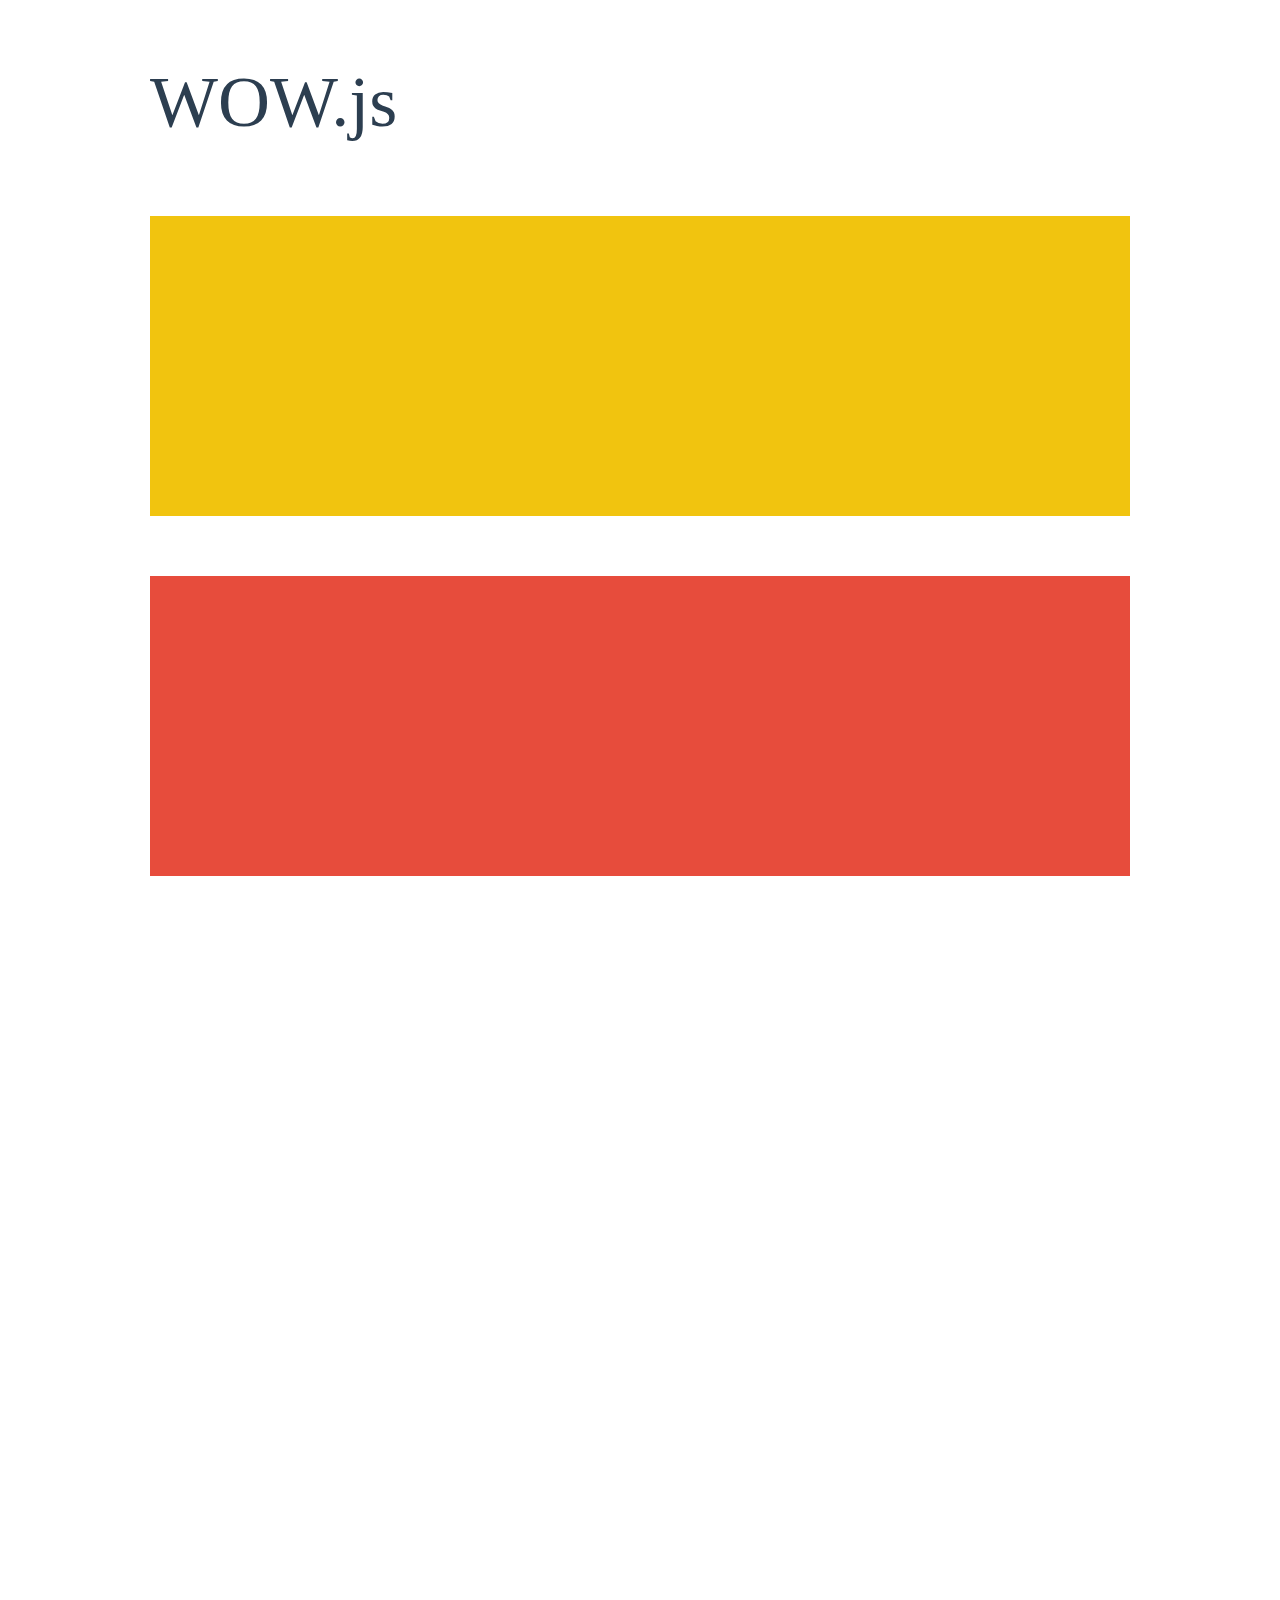
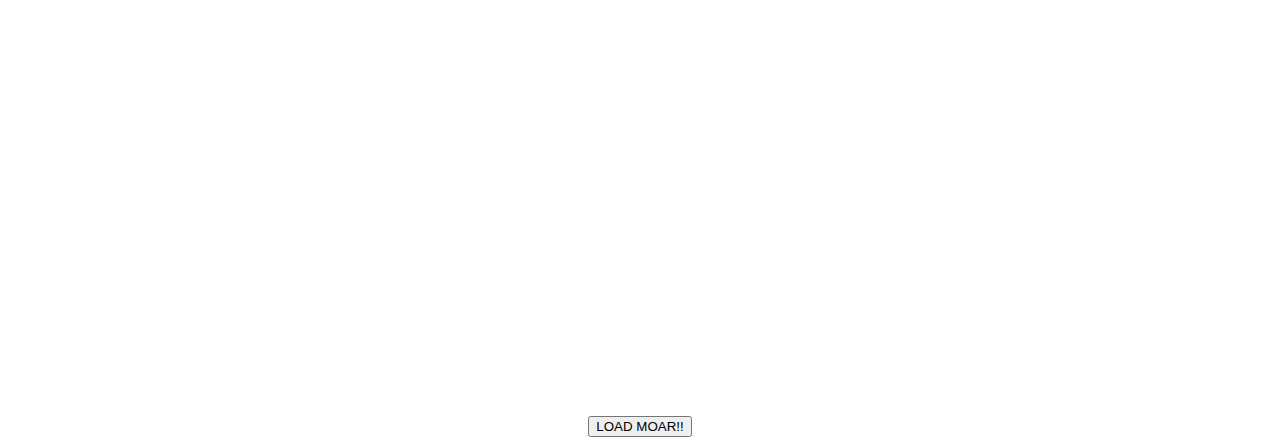
<file: all/WOW-master/demo.html>
<!doctype html>

<html lang="en">
<head>
  <meta charset="utf-8">
  <title>WOW</title>
  <link rel="stylesheet" href="css/libs/animate.css">
  <link rel="stylesheet" href="css/site.css">
  <style>
    .wow:first-child {
      visibility: hidden;
    }
  </style>
  <!--[if IE]>
    <script src="http://html5shiv.googlecode.com/svn/trunk/html5.js"></script>
  <![endif]-->
</head>

<body>
  <div id="container">
    <header>
      <h1>WOW.js</h1>
    </header>
    <div id="main">
      <section class="wow fadeInDown" style="background-color: #f1c40f;"></section>
      <section class="wow pulse" style="background-color: #e74c3c;" data-wow-iteration="infinite" data-wow-duration="1500ms"></section>
      <section class="section--purple wow slideInRight" data-wow-delay="2s"></section>
      <section class="section--blue wow bounceInLeft" data-wow-offset="300"></section>
      <section class="section--green wow slideInLeft" data-wow-duration="4s"></section>
      <button id="moar">LOAD MOAR!!</button>
    </div>
  </div>
  <script src="dist/wow.js"></script>
  <script>
    wow = new WOW(
      {
        animateClass: 'animated',
        offset:       100,
        callback:     function(box) {
          console.log("WOW: animating <" + box.tagName.toLowerCase() + ">")
        }
      }
    );
    wow.init();
    document.getElementById('moar').onclick = function() {
      var section = document.createElement('section');
      section.className = 'section--purple wow fadeInDown';
      this.parentNode.insertBefore(section, this);
    };
  </script>
</body>
</html>
</file>
<file: css/BMI.css>
*
{
    transition: all 1s;
}
.navbar
{
    background-color:#fff;
    right:0;
    left:0;
    z-index:68455;
    padding:0;
    position:fixed;
}
.nav-link 
{
    color:#1f1f1f;
    font-family: 'Source Sans Pro', sans-serif;
}
.nav-item:hover
{
    background-color:#008fd5;
}
.nav-item:hover .nav-link
{
    color:#fff;
}

    

.navbar-brand
{
    color:#008fd5;
    font-family: 'Poppins', sans-serif;
}
.navbar-brand i
{
    color:#008fd5;
}
.dropdown-item 
{
    color:#1f1f1f;
    background-color:#fff;
    font-family: 'Source Sans Pro', sans-serif;
    
}
.dropdown-menu
{
    background-color:#fff;
    border-color: #fff;
    color:#1f1f1f;
}

.dropdown-item:hover
{
    color:#fff;
    background-color:#008fd5;
}

.bmi h2
{
    font-family: 'Oswald', sans-serif;
    color:#008fd5;
    font-size:30px;
    font-weight:600;
    text-align: center;
}
.bmi h3
{
  font-family: 'Poppins', sans-serif;
     color:#008fd5;
    font-weight:500;
}

.bmi p
{
  font-family: 'Source Sans Pro', sans-serif;  
    color:#7c7c7c;
}
.btn
{
    padding: 10px;
    border-radius: 10px;
    background-color: #008fd5;
    font-family: 'Source Sans Pro', sans-serif;
    color: #fff;
}
.btn:hover
{
    color:#008fd5;
    background-color: #fff;
    border:solid 1px #008fd5;
}
#count
{
    font-family: 'Charm', cursive;
    font-size:30px;
    font-weight:600;
}
#result
{
    position:relative;
    display:none;
}

#result p
{
     font-family: 'Source Sans Pro', sans-serif;
    font-size:16px;
    font-weight:300;
}

#result i
{
    position:absolute;
    top:50px;
    right:10px;
    color:#fff;
    cursor: pointer;
}


.btnTop
{
    position:fixed;
    bottom:10%;
    right:5%;
    background-color:#008fd5;
    padding:10px;
    border-radius:15px;
    cursor: pointer;
    color:#fff;
    font-size: 30px;
}

.card-header a
{
    text-decoration: none;
    color:#fff;
}
.card-header
{
    background-color: #13c5dd;
}
.contactinfo h2
{
    font-weight:700;
    font-size:38px;
    color:#008fd5;;
    padding-bottom:20px;
    font-family: 'Poppins', sans-serif;
}
.contactinfo p
{
    font-weight:300;
    font-size:16px;
    color:#fff;
    padding-bottom:20px;
     
}
.info i
{
    color:#fff;
}
.info span
{
    font-weight:300;
    font-size:16px;
    color:#fff;
}
.info span a
{
    text-decoration: none;
    color:#008fd5;
}

.social i
{
    text-align: center;
    width:35px;
    height:35px;
    color:#008fd5;
    border: solid 1px #999;
    background-color: transparent;
}
.social i:hover 
{
    color:#1f5f8b;
    background-color:#fff;
    border: solid 1px #1f5f8b;
}

.social
{
    padding-bottom:50px;
}
.ourdata .heading h2
{
     font-weight:700;
    font-size:38px;
    color:#008fd5;;
    position:relative;
    font-family: 'Poppins', sans-serif;
}


.ourdata .heading p
{
    font-weight:300;
    font-size:18px;
    color:#fff;
    font-family: 'Source Sans Pro', sans-serif;
}

.dataform .form-control
{
    border-radius: 0;
    border: solid 1px #1f5f8b;
    box-shadow: none;
}
.dataform input
{
    background-color: transparent;
}

.dataform textarea
{
    background-color: transparent;
}
.dataform .btn
{
    background-color: #008fd5;
    color:#fff;
    box-shadow: none;
    transition:all .3s ease;
    padding:10px 15px;
}
.dataform .btn:hover
{
    background-color: #fff;
    color:#008fd5;
    border: solid 1px #008fd5;
}
footer
{
    background-color: #213540;
}
.last-section p
{
    color:#fff;
    font-family: 'Source Sans Pro', sans-serif;
}
.last-section
{
    background-color: #1c2d36;
}
.logo
{
    color:#008fd5;
    opacity: 0.2;
}
hr
{
    background-color:#ccc;
}
::placeholder
{
    font-family: 'Source Sans Pro', sans-serif;
}
</file>
<file: css/heartrate.css>
*
{
    transition: all 1s;
}
.navbar
{
    background-color:#fff;
    right:0;
    left:0;
    z-index:68455;
    padding:0;
    position:fixed;
}
.nav-link 
{
    color:#1f1f1f;
    font-family: 'Source Sans Pro', sans-serif;
}
.nav-item:hover
{
    background-color:#008fd5;
}
.nav-item:hover .nav-link
{
    color:#fff;
}
.navbar-brand
{
    color:#008fd5;
    font-family: 'Poppins', sans-serif;
}
.navbar-brand i
{
    color:#008fd5;
}
.dropdown-item 
{
    color:#1f1f1f;
    background-color:#fff;
    font-family: 'Source Sans Pro', sans-serif;
    
}
.dropdown-menu
{
    background-color:#fff;
    border-color: #fff;
    color:#1f1f1f;
}

.dropdown-item:hover
{
    color:#fff;
    background-color:#008fd5;
}

#heart h2
{
    font-family: 'Poppins', sans-serif;
    color:#008fd5;
    font-size:30px;
    font-weight:600;
    text-align: center;
}
#heart h3
{
     font-family: 'Poppins', sans-serif;
    color:#008fd5;
    font-weight:500;
}
#heart p
{
    font-family: 'Source Sans Pro', sans-serif;
    color:#7c7c7c;
    font-size:16px;
    font-weight:300;
}

#count
{
    font-family: 'Source Sans Pro', sans-serif;
    font-size:30px;
    font-weight:600;
}
#result
{
    position:relative;
    display: none;
}

#result p
{
     font-family: 'Source Sans Pro', sans-serif;
    font-size:16px;
    font-weight:300;
}

#result i
{
    position:absolute;
    top:50px;
    right:10px;
    color:#fff;
    cursor: pointer;
}
#btnCalc
{
    padding: 10px;
    border-radius: 10px;
    background-color: #008fd5;
    font-family: 'Source Sans Pro', sans-serif;
    color: #fff;
}
#btnCalc:hover
{
    background-color: #fff;
    color:#008fd5;
    border: solid 1px #008fd5;
}
.btnTop
{
    position:fixed;
    bottom:10%;
    right:5%;
    background-color:#008fd5;
    padding:10px;
    border-radius:15px;
    cursor: pointer;
    color:#fff;
    font-size: 30px;
}

.card-header a
{
    text-decoration: none;
    color:#fff;
}
.card-header
{
    background-color: #008fd5;
    border-radius: 0;
}

.card-body
{
    background-color:#e3e3e3;
    border: solid 1px #008fd5;
    font-family: 'Source Sans Pro', sans-serif;
}
.card-body li
{
    color:#4db1e2;
}
.contactinfo h2
{
    font-weight:700;
    font-size:38px;
    color:#008fd5;;
    padding-bottom:20px;
    font-family: 'Poppins', sans-serif;
}
.contactinfo p
{
    font-weight:300;
    font-size:16px;
    color:#fff;
    padding-bottom:20px;
    font-family: 'Source Sans Pro', sans-serif;
     
}
.info i
{
    color:#fff;
}
.info span
{
    font-weight:300;
    font-size:16px;
    color:#fff;
}
.info span a
{
    text-decoration: none;
    color:#008fd5;
}

.social i
{
    text-align: center;
    width:35px;
    height:35px;
    color:#008fd5;
    border: solid 1px #999;
    background-color: transparent;
}
.social i:hover 
{
    color:#1f5f8b;
    background-color:#fff;
    border: solid 1px #1f5f8b;
}

.social
{
    padding-bottom:50px;
}
.ourdata .heading h2
{
     font-weight:700;
    font-size:38px;
    color:#008fd5;;
    position:relative;
    font-family: 'Poppins', sans-serif;
}


.ourdata .heading p
{
    font-weight:300;
    font-size:18px;
    color:#fff;
    font-family: 'Source Sans Pro', sans-serif;
}

.dataform .form-control
{
    border-radius: 0;
    border: solid 1px #1f5f8b;
    box-shadow: none;
}
.dataform input
{
    background-color: transparent;
}

.dataform textarea
{
    background-color: transparent;
}
.dataform .btn
{
    background-color: #008fd5;
    color:#fff;
    box-shadow: none;
    transition:all .3s ease;
    padding:10px 15px;
}
.dataform .btn:hover
{
    background-color: #fff;
    color:#008fd5;
    border: solid 1px #008fd5;
}
footer
{
    background-color: #213540;
}
.last-section p
{
    color:#fff;
    font-family: 'Source Sans Pro', sans-serif;
}
.last-section
{
    background-color: #1c2d36;
}
.logo
{
    color:#008fd5;
    opacity: 0.2;
}
hr
{
    background-color:#ccc;
}
::placeholder
{
    font-family: 'Source Sans Pro', sans-serif;
}
</file>
<file: css/medicine.css>
*
{
     transition: all 1s;
}
.navbar
{
    background-color:#fff;
    right:0;
    left:0;
    z-index:68455;
    padding:0;
    position:fixed;
}
.nav-link 
{
    color:#1f1f1f;
    font-family: 'Source Sans Pro', sans-serif;
}
.nav-item:hover{
    background-color:#008fd5;
}
.nav-item:hover .nav-link
{
    color:#fff;
}

    

.navbar-brand
{
    color:#008fd5;
    font-family: 'Poppins', sans-serif;
}
.navbar-brand i
{
    color:#008fd5;
}
.dropdown-item 
{
    color:#1f1f1f;
    background-color:#fff;
    font-family: 'Source Sans Pro', sans-serif;
    
}
.dropdown-menu
{
    background-color:#fff;
    border-color: #fff;
    color:#1f1f1f;
}

.dropdown-item:hover
{
    color:#fff;
    background-color:#008fd5;
}
.bacG{
  /*  background-image:url('../images/undraw_medicine_b1ol.png');
    background-repeat: no-repeat ;
    background-size:cover;*/

}

.input
{
    position: relative
}
.jo
{
    position: absolute;
    bottom: 10px;
    right: 2px;
    z-index: 10;
}
::placeholder
{
     font-family: 'Charm', cursive;
}

.CBott{
    color: #fff;
    padding: 5px;
    position: absolute;
    right: 1%;
    top: 100%;
    background-color: #333;
}

.HColl{
    font-family:  font-family: 'Charm', cursive;
    background-color: #13c5dd;
    padding: 8px;
    text-align: center;
    border: 2px solid #fff;
    border-radius: 4%;
    width: 40%;
    margin:auto;
    color: #fff;
    font-size: 20px
    
}
.PColl{
    background-color: #333;
}














.PNamePage{
    text-align: center;
    font-family: 'Poppins', sans-serif;
    font-size:30px;
    font-weight:600;
    color: #008fd5;
  
}


.LNamePage{
    border: 2px solid #008fd5;
    width: 60px;
}
.LNamePage:hover{
    width: 120px;
}
.Capse{
    margin-top: 5%;
 /*   border: 3px solid #13c5dd;*/
  border-radius: 30%; 
 text-align: center;   
}



}
.btn-link
{
    text-decoration: none !important ;
    color:#008fd5 !important;
    font-size:20px !important;
    font-weight:600 !important;
  
}
.btn{
        font-size: 1.5rem !important ;
   
}


p{
    color: #fff;
     font-family:'Source Sans Pro', sans-serif;
}

h5{
    color:#008fd5;
    font-family: 'Poppins', sans-serif;
    font-weight: bold;
    
}




.Num{ 
    padding: 2px;
   position: absolute;
    left: 35%;
        
}


.contactinfo h2
{
    font-weight:700;
    font-size:38px;
    color:#008fd5;;
    padding-bottom:20px;
    font-family: 'Poppins', sans-serif;
}
.contactinfo p
{
    font-weight:300;
    font-size:16px;
    color:#fff;
    padding-bottom:20px;
     
}
.info i
{
    color:#fff;
}
.info span
{
    font-weight:300;
    font-size:16px;
    color:#fff;
}
.info span a
{
    text-decoration: none;
    color:#008fd5;
}

.social i
{
    text-align: center;
    width:35px;
    height:35px;
    color:#008fd5;
    border: solid 1px #999;
    background-color: transparent;
}
.social i:hover 
{
    color:#1f5f8b;
    background-color:#fff;
    border: solid 1px #1f5f8b;
}

.social
{
    padding-bottom:50px;
}
.ourdata .heading h2
{
     font-weight:700;
    font-size:38px;
    color:#008fd5;;
    position:relative;
    font-family: 'Poppins', sans-serif;
}


.ourdata .heading p
{
    font-weight:300;
    font-size:18px;
    color:#fff;
    font-family: 'Source Sans Pro', sans-serif;
}

.dataform .form-control
{
    border-radius: 0;
    border: solid 1px #1f5f8b;
    box-shadow: none;
}
.dataform input
{
    background-color: transparent;
}

.dataform textarea
{
    background-color: transparent;
}
.dataform .btn
{
    background-color: #008fd5;
    color:#fff;
    box-shadow: none;
    transition:all .3s ease;
    padding:10px 15px;
}
footer
{
    background-color: #213540;
}
.last-section p
{
    color:#fff;
    font-family: 'Source Sans Pro', sans-serif;
}
.last-section
{
    background-color: #1c2d36;
}
.logo
{
    color:#008fd5;
    opacity: 0.2;
}
hr
{
    background-color:#ccc;
}
.btnTop{
    position:fixed;
    bottom:10%;
    right:5%;
    background-color:#008fd5;
    padding:10px;
    border-radius:15px;
    cursor: pointer;
    color:#fff;
    font-size: 30px;
}




@media  (max-width: 992px) {
  #nav .navbar-toggler {
    border-color: green!important ;
  }
}
@media  (max-width: 769px) {
  .health .right:after , .health .left:before {
    display: none;
  }
    
}
@media  (max-width: 464px) {
  .ourmission .pic img {
    height: 300px;
  }
}
</file>
<file: all/WOW-master/css/site.css>
h1 {
  font-size:     72px;
  line-height:   1.5;
  color: #2c3e50;
  font-weight:   100;
}

#container {
  width:  980px;
  margin: 0 auto;
}

section {
  height: 300px;
  margin: 60px 0;
}

.section--purple {
  background-color: #9b59b6;
}

.section--blue {
  background-color: #3498db;
}

.section--green {
  background-color: #2ecc71;
}

#main {
  text-align: center;
}

#more {
  margin: 20px auto 48px;
}
</file>
<file: css/index-style.css>
*
{
     transition: all 1s;
}     
body
{
   overflow:hidden; 
}
.animated 
{
    animation-duration: 400ms;
    animation-delay: 1s;
}


/*Spinner*/




.lds-heart {
  display: inline-block;
  position: relative;
  width: 64px;
  height: 64px;
  transform: rotate(45deg);
  transform-origin: 32px 32px;
}
.lds-heart div {
  top: 23px;
  left: 19px;
  position: absolute;
  width: 26px;
  height: 26px;
  background: #fff;
  animation: lds-heart 1.2s infinite cubic-bezier(0.215, 0.61, 0.355, 1);
}
.lds-heart div:after,
.lds-heart div:before {
  content: " ";
  position: absolute;
  display: block;
  width: 26px;
  height: 26px;
  background: #fff;
}
.loading
{
    background-color: #2a303b;
    width:100%;
    position:fixed;
    bottom:0;
    left:0;
    right:0;
    top:0;
    z-index: 5555555555;    
}
.lds-heart
{
    position:relative;
    top:50%;
    left:50%;
}
.lds-heart div:before {
  left: -17px;
  border-radius: 50% 0 0 50%;
}
.lds-heart div:after {
  top: -17px;
  border-radius: 50% 50% 0 0;
}
@keyframes lds-heart {
  0% {
    transform: scale(0.95);
  }
  5% {
    transform: scale(1.1);
  }
  39% {
    transform: scale(0.85);
  }
  45% {
    transform: scale(1);
  }
  60% {
    transform: scale(0.95);
  }
  100% {
    transform: scale(0.9);
  }
}



/* end of spinner*/


/*start Nav bar */

.navbar
{
    background-color:#fff;
    right:0;
    left:0;
    z-index:68455;
    padding:0;
    position:fixed;
}
.nav-link 
{
    color:#1f1f1f;
    font-family: 'Source Sans Pro', sans-serif;
}
.nav-item:hover
{
    background-color:#008fd5;
}
.nav-item:hover .nav-link
{
    color:#fff;
}

    

.navbar-brand
{
    color:#008fd5;
    font-family: 'Poppins', sans-serif;
}
.navbar-brand i
{
    color:#008fd5;
}
.dropdown-item 
{
    color:#1f1f1f;
    background-color:#fff;
    font-family: 'Source Sans Pro', sans-serif;
    
}
.dropdown-menu
{
    background-color:#fff;
    border-color: #fff;
    color:#1f1f1f;
}

.dropdown-item:hover
{
    color:#fff;
    background-color:#008fd5;
}
/* end nav bar */
#home
{
    background-image:url(../Images/bg-4-1160x439.jpg);
    background-size: 100% 100%;
    height:600px;
    position:relative;
}
#home .heading
{
    position:absolute;
    top:40%;;
    left:5%;
}
#home .heading h1
{
    font-family: 'Poppins', sans-serif;
    color:rgb(0, 143, 213);
    font-size:30px;
    font-weight:600;
}
#home .heading p
{
    color:#fff;
    font-family: 'Source Sans Pro', sans-serif;
    font-size:18px;
    font-weight:300;
}
#home .overlay
{
    background-color: rgba(0,0,0,0.5);
    height:100%;
}
.ourmission .pic img
{
    height:400px;
    display:none;
}

.ourmission .content
{
    padding-top: 50px;
    position:relative;
    display:none;
}

.ourmission h2
{
    font-family: 'Poppins', sans-serif;
    color:#008fd5;
    font-size:30px;
    font-weight:600;
    margin-left:40px;
}
.ourmission p
{
    font-family: 'Source Sans Pro', sans-serif;
    font-size:16px;
    font-weight:300;
    color:#7c7c7c;
}
.content .spiner
{
    position:absolute;
    top:23%;
    left:0%;
    z-index: -1;
    color:#008fd5;
    animation-name:spiner;
    animation-duration: 1.5s;
    animation-iteration-count: infinite;
}
@keyframes spiner {
  0% {
    transform: scale(0.95);
  }
  5% {
    transform: scale(1.1);
  }
  39% {
    transform: scale(0.85);
  }
  45% {
    transform: scale(1);
  }
  60% {
    transform: scale(0.95);
  }
  100% {
    transform: scale(0.9);
  }
}
.icons
{
    text-align: center;
    position:relative;
}

#iconLeft
{
    background-color: rgba(0,143,213,0.9);
}
#iconCenter
{
    background-color: rgba(77,177,226,0.9);
}
#iconRight
{
    background-color: rgba(0,143,213,0.9);
}


.icons .icon i
{
    color: #fff;
    animation-name:icon;
    animation-duration: 2s;
    animation-iteration-count: infinite;
}
@keyframes icon {
  0% {
    transform: scale(0.95);
  }
  5% {
    transform: scale(1.1);
  }
  39% {
    transform: scale(0.85);
  }
  45% {
    transform: scale(1);
  }
  60% {
    transform: scale(0.95);
  }
  100% {
    transform: scale(0.9);
  }
}
.icons .icon h3
{
    color:#fff;
    font-family: 'Poppins', sans-serif;
    font-size:30px;
    font-weight:600;
}
.icons .icon p
{  
    color:#fff;
    
}
#pic
{
    overflow: hidden;
}
.health .item-pic img
{
    width:100%;
}

.health .item
{
    padding:0 20px 8px 20px;
}
.health .right:after
{
    content:"";
    position:absolute;
    top:40%;  
    left:-8%;
    width: 0;
    height: 0;
    border-top: 15px solid transparent;
    border-right: 30px solid #fff;
    border-bottom: 15px solid transparent;
    z-index: 655656546;
}

.health .left:before
{
    content:"";
    position:absolute;
    top:40%;  
    right:-8%;
    width: 0;
    height: 0;
    width: 0;
    height: 0;
    border-top: 15px solid transparent;
    border-left: 30px solid #fff;
    border-bottom: 15px solid transparent;
    z-index: 45454554545;
}
.health .item h2
{
    margin:10px 0 10px 0;
    font-family: 'Poppins', sans-serif;
    color:#008fd5;
    font-size:30px;
    font-weight:600;
}
.health .item a
{
    position:relative;
    top:0;
    left:69%;
    border: solid 1px #008fd5;
    padding: 6px 10px;
    background-color: #008fd5;
    color:#fff;
    border-radius: 3px;
    text-decoration: none;
    font-family: 'Source Sans Pro', sans-serif;
    font-size:16px;
    font-weight:300;
}
.health .item p
{
    font-family: 'Source Sans Pro', sans-serif;
    font-size:16px;
    font-weight:300;
    color:#7c7c7c;;
}
.item-pic:hover
{
    transform: scale(1.1,1.1);
}
.health .item a:hover
{
    background-color: transparent;
    border:solid 1px #1f5f8b;
    color:#1f5f8b;
}
/*footer*/
.contactinfo h2
{
    font-weight:700;
    font-size:38px;
    color:#008fd5;;
    padding-bottom:20px;
    font-family: 'Poppins', sans-serif;
}
.contactinfo p
{
    font-weight:300;
    font-size:16px;
    color:#fff;
    padding-bottom:20px;
     
}
.info i
{
    color:#fff;
}
.info span
{
    font-weight:300;
    font-size:16px;
    color:#fff;
}
.info span a
{
    text-decoration: none;
    color:#008fd5;
}

.social i
{
    text-align: center;
    width:35px;
    height:35px;
    color:#008fd5;
    border: solid 1px #999;
    background-color: transparent;
}
.social i:hover 
{
    color:#1f5f8b;
    background-color:#fff;
    border: solid 1px #1f5f8b;
}

.social
{
    padding-bottom:50px;
}
.ourdata .heading h2
{
     font-weight:700;
    font-size:38px;
    color:#008fd5;;
    position:relative;
    font-family: 'Poppins', sans-serif;
}


.ourdata .heading p
{
    font-weight:300;
    font-size:18px;
    color:#fff;
    font-family: 'Source Sans Pro', sans-serif;
}

.dataform .form-control
{
    border-radius: 0;
    border: solid 1px #1f5f8b;
    box-shadow: none;
}
.dataform input
{
    background-color: transparent;
}

.dataform textarea
{
    background-color: transparent;
}
.dataform .btn
{
    background-color: #008fd5;
    color:#fff;
    box-shadow: none;
    transition:all .3s ease;
    padding:10px 15px;
}
footer
{
    background-color: #213540;
}
.last-section p
{
    color:#fff;
    font-family: 'Source Sans Pro', sans-serif;
}
.last-section
{
    background-color: #1c2d36;
}
.logo
{
    color:#008fd5;
    opacity: 0.2;
}
hr
{
    background-color:#ccc;
}
/*btnTop*/
.btnTop
{
    position:fixed;
    bottom:10%;
    right:5%;
    background-color:#008fd5;
    padding:10px;
    border-radius:15px;
    cursor: pointer;
    color:#fff;
    font-size: 30px;
}
@media  (max-width: 992px) {
  #nav .navbar-toggler {
    border-color: green!important ;
  }
}
@media  (max-width: 769px) {
  .health .right:after , .health .left:before {
    display: none;
  }
    
}
@media  (max-width: 464px) {
  .ourmission .pic img {
    height: 300px;
  }
}



/* h =#008fd5;
p=#7c7c7c aw #fff 
p=font-family: 'Source Sans Pro', sans-serif;
h=font-family: 'Poppins', sans-serif;

*/
</file>
